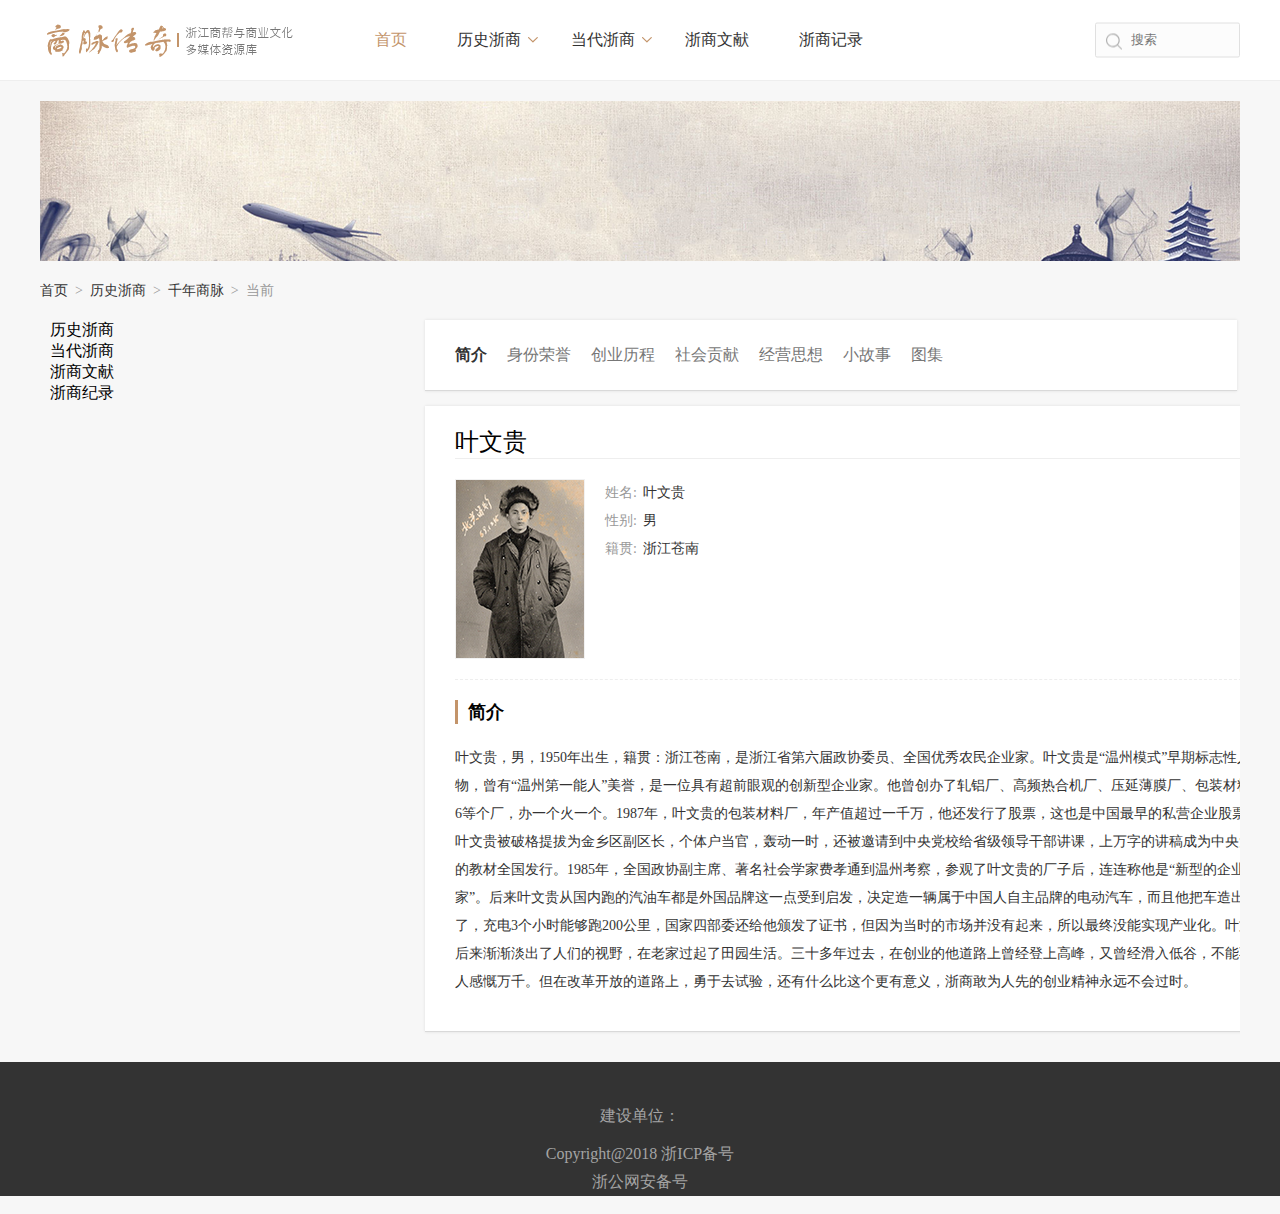
<file: content_book.html>
<!DOCTYPE html>
<html>
    <head>
		<meta http-equiv="Content-Type" content="text/html; charset=UTF-8">
		<meta charset="utf-8">
        <title>信息列表</title>
        <link rel="stylesheet" type="text/css" href="style/pagination.css" media="screen">
		<link href="style/index.css" type="text/css" rel="stylesheet">
		<link href="style/common.css" type="text/css" rel="stylesheet">
        <link href="style/footer.css" type="text/css" rel="stylesheet">
        <link href="style/listpage.css" type="text/css" rel="stylesheet">
        <link href="style/ContentPage.css" type="text/css" rel="stylesheet">
        <link href="http://www.jq22.com/jquery/bootstrap-3.3.4.css" rel="stylesheet">
        <script src="js/jquery-3.2.1.min.js"></script>
        <script src="js/jquery-1.11.3.min.js"></script>
		<script src="js/jssor.slider-27.4.0.min.js"></script>
    </head>
    <body>
            <header class="header">
                    <div class="headerbox">
                        <div class="logo"><img src="imgs/img_logo.png" alt=""></div>
                            <ul class="topnav">
                                    <li><a href="" style="color:#c3946a">首页</a></li>
                                    <li style="background:url(imgs/btn_down.png) no-repeat 96px center"><a href="">历史浙商</a>
                                        <ul class="subnav">
                                                <li><a href="">千年商脉</a></li>
                                                <li><a href="">三大商帮</a></li>
                                                <li><a href="">标杆人物</a></li>
                                            </ul></li>
                                    <li style="background:url(imgs/btn_down.png) no-repeat 96px center"><a href="">当代浙商</a>
                                        <ul class="subnav">
                                                <li><a href="">筚路蓝缕</a></li>
                                                <li><a href="">首创突破</a></li>
                                                <li><a href="">区域分支</a></li>
                                                <li><a href="">逐鹿神州</a></li>
                                                <li><a href="">放舟四海</a></li>
                                                <li><a href="">英雄背影</a></li>
                                                <li><a href="">浙商慈善</a></li>
                                                <li><a href="">群星闪耀</a></li>
                                                <li><a href="">专业市场</a></li>
                                            </ul>
                                    </li>
                                    <li><a href="">浙商文献</a></li>
                                    <li><a href="">浙商记录</a></li>
                                </ul>
                            <div class="back">
                                <form id="search" action="" method="get"><input name="q" size="40" type="text" placeholder="搜索" /></form>
                                </div>
                    </div>	
                </header>
        <!--首图-->
		<section class="linebox1">
            <div class="banner2">
                <img src="imgs/bg.png" alt="banner">
            </div>
            <ul class="breadnav clearfix">
                <li><a href="">首页</a><span>&nbsp > &nbsp</span></li>
                <li><a href="">历史浙商</a><span> &nbsp> &nbsp</span></li>
                <li><a href="">千年商脉</a><span> &nbsp> &nbsp</span></li>
                <li><span>当前</span></li>
            </ul>
        <!--内容-->
    
                 <!--左侧导航-->
                <div class="sidenav">
                         <div id="treeview10" ></div>
                             <script src="http://www.jq22.com/jquery/2.1.1/jquery.min.js"></script>
                             <script src="js/bootstrap-treeview.js"></script>
                             <script src="js/list_content.js"></script>
                    </div>
                <!--右侧内容-->
                <div class="listpage_content_right">
                        <!--右侧导航-->
                        <div class="content_nav clearfix">
                                <ul>
                                    <li><a href="" id="ctnav_current">简介</a></li>
                                    <li><a href="">身份荣誉</a></li>
                                    <li><a href="">创业历程</a></li>
                                    <li><a href="">社会贡献</a></li>
                                    <li><a href="">经营思想</a></li>
                                    <li><a href="">小故事</a></li>
                                    <li><a href="">图集</a></li>
                                </ul>                       
                        </div>
                        <!--右侧列表-->
                        <article class="contentpage_box">
                            <div class="contentpage_title">
                                <p>叶文贵</p>
                            </div>
                            <div class="contentpage_imginfo_box clearfix">
                                <div class="contentpage_imginfo_img">
                                    <img src="imgs/img_man.png" alt="">
                                </div>
                                <div class="contentpage_imginfo_info">
                                        <div><span class="info_name">姓名:</span><span class="info_data">叶文贵</span></div>
                                        <div><span class="info_name">性别:</span><span class="info_data">男</span></div>
                                        <div><span class="info_name">籍贯:</span><span class="info_data">浙江苍南</span></div>
                                </div>
                            </div>
                            <h1>简介</h1>
                            <div class="contentpage_content">
                                <p>叶文贵，男，1950年出生，籍贯：浙江苍南，是浙江省第六届政协委员、全国优秀农民企业家。叶文贵是“温州模式”早期标志性人物，曾有“温州第一能人”美誉，是一位具有超前眼观的创新型企业家。他曾创办了轧铝厂、高频热合机厂、压延薄膜厂、包装材料厂6等个厂，办一个火一个。1987年，叶文贵的包装材料厂，年产值超过一千万，他还发行了股票，这也是中国最早的私营企业股票。叶文贵被破格提拔为金乡区副区长，个体户当官，轰动一时，还被邀请到中央党校给省级领导干部讲课，上万字的讲稿成为中央党校的教材全国发行。1985年，全国政协副主席、著名社会学家费孝通到温州考察，参观了叶文贵的厂子后，连连称他是“新型的企业家”。后来叶文贵从国内跑的汽油车都是外国品牌这一点受到启发，决定造一辆属于中国人自主品牌的电动汽车，而且他把车造出来了，充电3个小时能够跑200公里，国家四部委还给他颁发了证书，但因为当时的市场并没有起来，所以最终没能实现产业化。叶文贵后来渐渐淡出了人们的视野，在老家过起了田园生活。三十多年过去，在创业的他道路上曾经登上高峰，又曾经滑入低谷，不能不使人感慨万千。但在改革开放的道路上，勇于去试验，还有什么比这个更有意义，浙商敢为人先的创业精神永远不会过时。</p>
                            </div>
                        </article>
                        <div class="clr30"></div>
                        </div>
            </section>
        <!--底部信息-->
		<footer class="clearfix">
			<section>
				<p>建设单位： </p>
				<p></p>
					<div class="clr10"></div>
					<p>Copyright@2018 浙ICP备号</p>
					<p>浙公网安备号</p>
			</section>
        </footer>	
    <!--底部信息-->
    </body>
</html>
</file>
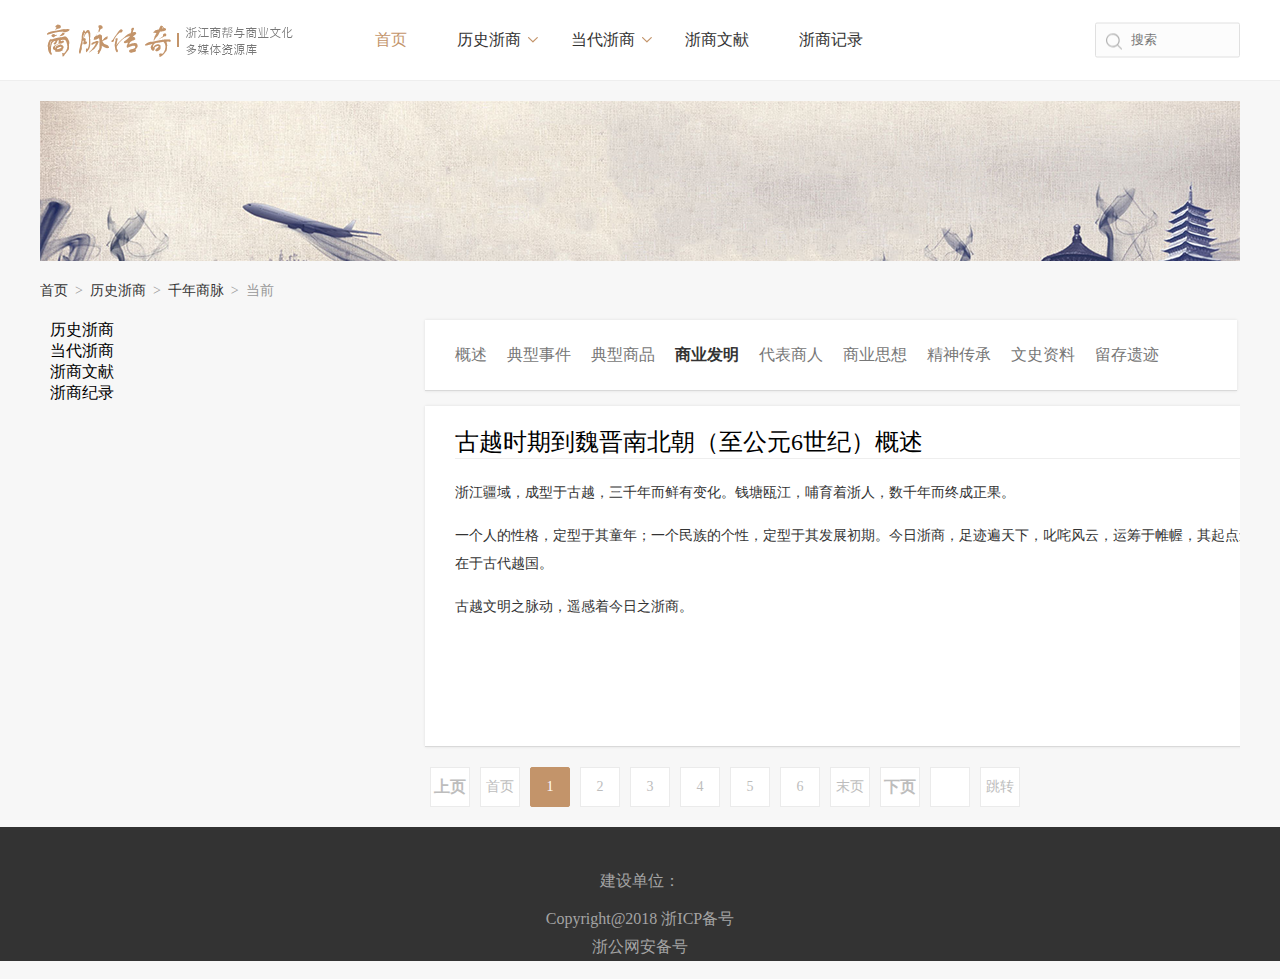
<file: content_imgInfo.html>
<!DOCTYPE html>
<html>
    <head>
		<meta http-equiv="Content-Type" content="text/html; charset=UTF-8">
		<meta charset="utf-8">
        <title>信息列表</title>
        <link rel="stylesheet" type="text/css" href="style/pagination.css" media="screen">
		<link href="style/index.css" type="text/css" rel="stylesheet">
		<link href="style/common.css" type="text/css" rel="stylesheet">
        <link href="style/footer.css" type="text/css" rel="stylesheet">
        <link href="style/listpage.css" type="text/css" rel="stylesheet">
        <link href="style/ContentPage.css" type="text/css" rel="stylesheet">
        <link href="http://www.jq22.com/jquery/bootstrap-3.3.4.css" rel="stylesheet">
        <script src="js/jquery-3.2.1.min.js"></script>
        <script src="js/jquery-1.11.3.min.js"></script>
		<script src="js/jssor.slider-27.4.0.min.js"></script>
    </head>
    <body>
            <header class="header">
                    <div class="headerbox">
                        <div class="logo"><img src="imgs/img_logo.png" alt=""></div>
                            <ul class="topnav">
                                    <li><a href="" style="color:#c3946a">首页</a></li>
                                    <li style="background:url(imgs/btn_down.png) no-repeat 96px center"><a href="">历史浙商</a>
                                        <ul class="subnav">
                                                <li><a href="">千年商脉</a></li>
                                                <li><a href="">三大商帮</a></li>
                                                <li><a href="">标杆人物</a></li>
                                            </ul></li>
                                    <li style="background:url(imgs/btn_down.png) no-repeat 96px center"><a href="">当代浙商</a>
                                        <ul class="subnav">
                                                <li><a href="">筚路蓝缕</a></li>
                                                <li><a href="">首创突破</a></li>
                                                <li><a href="">区域分支</a></li>
                                                <li><a href="">逐鹿神州</a></li>
                                                <li><a href="">放舟四海</a></li>
                                                <li><a href="">英雄背影</a></li>
                                                <li><a href="">浙商慈善</a></li>
                                                <li><a href="">群星闪耀</a></li>
                                                <li><a href="">专业市场</a></li>
                                            </ul>
                                    </li>
                                    <li><a href="">浙商文献</a></li>
                                    <li><a href="">浙商记录</a></li>
                                </ul>
                            <div class="back">
                                <form id="search" action="" method="get"><input name="q" size="40" type="text" placeholder="搜索" /></form>
                                </div>
                    </div>	
                </header>
        <!--首图-->
		<section class="linebox1">
            <div class="banner2">
                <img src="imgs/bg.png" alt="banner">
            </div>
            <ul class="breadnav clearfix">
                <li><a href="">首页</a><span>&nbsp > &nbsp</span></li>
                <li><a href="">历史浙商</a><span> &nbsp> &nbsp</span></li>
                <li><a href="">千年商脉</a><span> &nbsp> &nbsp</span></li>
                <li><span>当前</span></li>
            </ul>
        <!--内容-->
    
                 <!--左侧导航-->
                <div class="sidenav">
                         <div id="treeview10" ></div>
                             <script src="http://www.jq22.com/jquery/2.1.1/jquery.min.js"></script>
                             <script src="js/bootstrap-treeview.js"></script>
                             <script src="js/list_content.js"></script>
                    </div>
                <!--右侧内容-->
                <div class="listpage_content_right">
                        <!--右侧导航-->
                        <div class="content_nav clearfix">
                                <ul>
                                    <li><a href="">概述</a></li>
                                    <li><a href="">典型事件</a></li>
                                    <li><a href="">典型商品</a></li>
                                    <li><a href="" id="ctnav_current">商业发明</a></li>
                                    <li><a href="">代表商人</a></li>
                                    <li><a href="">商业思想</a></li>
                                    <li><a href="">精神传承</a></li>
                                    <li><a href="">文史资料</a></li>
                                    <li><a href="">留存遗迹</a></li>
                                </ul>                       
                        </div>
                        <!--右侧列表-->
                        <article class="contentpage_box">
                            <div class="contentpage_title">
                                <p>古越时期到魏晋南北朝（至公元6世纪）概述</p>
                            </div>
                            <div class="contentpage_content">
                                <p>浙江疆域，成型于古越，三千年而鲜有变化。钱塘瓯江，哺育着浙人，数千年而终成正果。</p>
                                <p>一个人的性格，定型于其童年；一个民族的个性，定型于其发展初期。今日浙商，足迹遍天下，叱咤风云，运筹于帷幄，其起点还当在于古代越国。</p>
                                <p>古越文明之脉动，遥感着今日之浙商。</p>
                            </div>
                        </article>
                        <!--分页导航-->
                        <div class="pagenav clearfix">
                                <div class="m-style M-box3"></div>
                                <script src="js/jquery.pagination.js"></script>
                                <script>
                                   $(function () {
                                                    $('.M-box').pagination({
                                                        callback: function (api) {
                                                            $('.now').text(api.getCurrent());
                                                        }
                                                    }, function (api) {
                                                        $('.now').text(api.getCurrent());
                                                    });
                                                    $('.M-box3').pagination({
                                                        pageCount: 50,
                                                        jump: true,
                                                        coping: true,
                                                        homePage: ' 首页 ',
                                                        endPage: ' 末页 ',
                                                        prevContent: ' 上页 ',
                                                        nextContent: ' 下页 ',
                                                        mode: 'fixed',
                                                        count:5,
                                                        callback: function (api) {
                                                            console.log(api.getCurrent())
                                                        }
                                                    });
                                                });
                                </script>
                            </div>
                        </div>
            </section>
        <!--底部信息-->
		<footer class="clearfix">
			<section>
				<p>建设单位： </p>
				<p></p>
					<div class="clr10"></div>
					<p>Copyright@2018 浙ICP备号</p>
					<p>浙公网安备号</p>
			</section>
        </footer>	
    <!--底部信息-->
    </body>
</html>
</file>
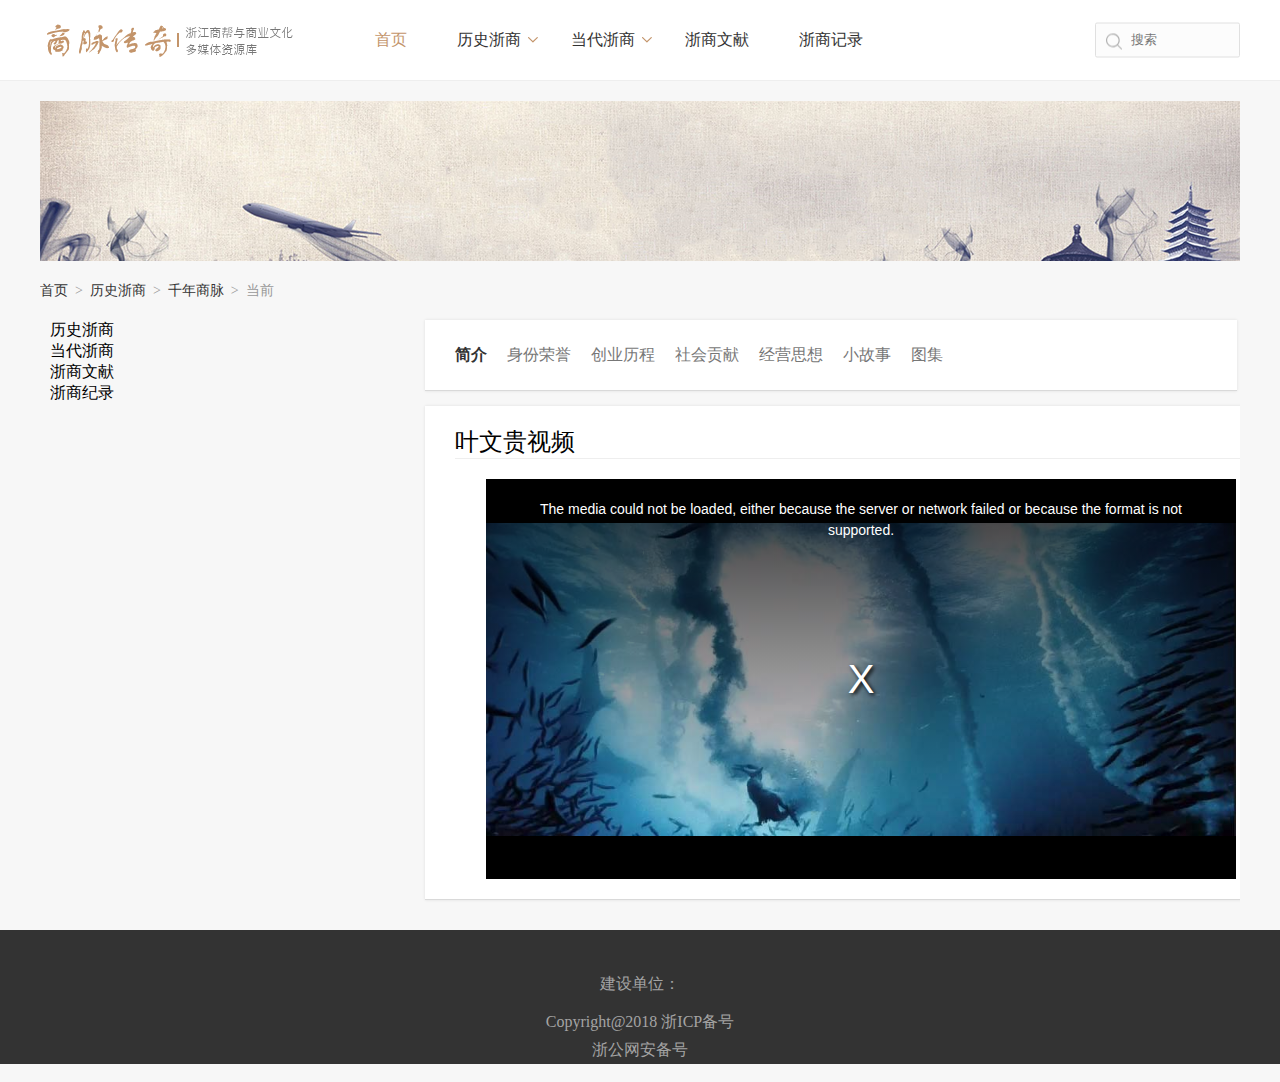
<file: content_vedio.html>
<!DOCTYPE html>
<html>
    <head>
		<meta http-equiv="Content-Type" content="text/html; charset=UTF-8">
		<meta charset="utf-8">
        <title>信息列表</title>
        <link rel="stylesheet" type="text/css" href="style/pagination.css" media="screen">
		<link href="style/index.css" type="text/css" rel="stylesheet">
		<link href="style/common.css" type="text/css" rel="stylesheet">
        <link href="style/footer.css" type="text/css" rel="stylesheet">
        <link href="style/listpage.css" type="text/css" rel="stylesheet">
        <link href="style/video-js.min.css" rel="stylesheet">
        <link href="style/ContentPage.css" type="text/css" rel="stylesheet">
        <link href="http://www.jq22.com/jquery/bootstrap-3.3.4.css" rel="stylesheet">
        <script src="js/jquery-3.2.1.min.js"></script>
        <script src="js/jquery-1.11.3.min.js"></script>
		<script src="js/jssor.slider-27.4.0.min.js"></script>
    </head>
    <body>
            <header class="header">
                    <div class="headerbox">
                        <div class="logo"><img src="imgs/img_logo.png" alt=""></div>
                            <ul class="topnav">
                                    <li><a href="" style="color:#c3946a">首页</a></li>
                                    <li style="background:url(imgs/btn_down.png) no-repeat 96px center"><a href="">历史浙商</a>
                                        <ul class="subnav">
                                                <li><a href="">千年商脉</a></li>
                                                <li><a href="">三大商帮</a></li>
                                                <li><a href="">标杆人物</a></li>
                                            </ul></li>
                                    <li style="background:url(imgs/btn_down.png) no-repeat 96px center"><a href="">当代浙商</a>
                                        <ul class="subnav">
                                                <li><a href="">筚路蓝缕</a></li>
                                                <li><a href="">首创突破</a></li>
                                                <li><a href="">区域分支</a></li>
                                                <li><a href="">逐鹿神州</a></li>
                                                <li><a href="">放舟四海</a></li>
                                                <li><a href="">英雄背影</a></li>
                                                <li><a href="">浙商慈善</a></li>
                                                <li><a href="">群星闪耀</a></li>
                                                <li><a href="">专业市场</a></li>
                                            </ul>
                                    </li>
                                    <li><a href="">浙商文献</a></li>
                                    <li><a href="">浙商记录</a></li>
                                </ul>
                            <div class="back">
                                <form id="search" action="" method="get"><input name="q" size="40" type="text" placeholder="搜索" /></form>
                                </div>
                    </div>	
                </header>
        <!--首图-->
		<section class="linebox1">
            <div class="banner2">
                <img src="imgs/bg.png" alt="banner">
            </div>
            <ul class="breadnav clearfix">
                <li><a href="">首页</a><span>&nbsp > &nbsp</span></li>
                <li><a href="">历史浙商</a><span> &nbsp> &nbsp</span></li>
                <li><a href="">千年商脉</a><span> &nbsp> &nbsp</span></li>
                <li><span>当前</span></li>
            </ul>
        <!--内容-->
    
                 <!--左侧导航-->
                <div class="sidenav">
                         <div id="treeview10" ></div>
                             <script src="http://www.jq22.com/jquery/2.1.1/jquery.min.js"></script>
                             <script src="js/bootstrap-treeview.js"></script>
                             <script src="js/list_content.js"></script>
                    </div>
                <!--右侧内容-->
                <div class="listpage_content_right">
                        <!--右侧导航-->
                        <div class="content_nav clearfix">
                                <ul>
                                    <li><a href="" id="ctnav_current">简介</a></li>
                                    <li><a href="">身份荣誉</a></li>
                                    <li><a href="">创业历程</a></li>
                                    <li><a href="">社会贡献</a></li>
                                    <li><a href="">经营思想</a></li>
                                    <li><a href="">小故事</a></li>
                                    <li><a href="">图集</a></li>
                                </ul>                       
                        </div>
                        <!--右侧列表-->
                        <article class="contentpage_box">
                            <div class="contentpage_title">
                                <p>叶文贵视频</p>
                            </div>
                            <div class="video_box">
                                    <video id="my-video" class="video-js vjs-big-play-centered" controls preload="auto" width="750" height="400"
                                        poster="imgs/m.jpg" data-setup="{}">
                                      <source src="http://vjs.zencdn.net/v/oceans.mp4" type="video/mp4">
                                      <source src="http://vjs.zencdn.net/v/oceans.webm" type="video/webm">
                                      <source src="http://vjs.zencdn.net/v/oceans.ogv" type="video/ogg">
                                      <p class="vjs-no-js"> To view this video please enable JavaScript, and consider upgrading to a web browser that <a href="http://videojs.com/html5-video-support/" target="_blank">supports HTML5 video</a> </p>
                                    </video>
                                    <script src="js/video.min.js"></script> 
                                    <script src="http://vjs.zencdn.net/5.19/lang/zh-CN.js"></script>
                                    <script type="text/javascript">
                                          var myPlayer = videojs('my-video');
                                          videojs("my-video").ready(function(){
                                              var myPlayer = this;
                                              myPlayer.play();
                                          });
                                            
                                      </script> 
                        </article>
                        <div class="clr30"></div>
                        </div>
            </section>
        <!--底部信息-->
		<footer class="clearfix">
			<section>
				<p>建设单位： </p>
				<p></p>
					<div class="clr10"></div>
					<p>Copyright@2018 浙ICP备号</p>
					<p>浙公网安备号</p>
			</section>
        </footer>	
    <!--底部信息-->
    </body>
</html>
</file>
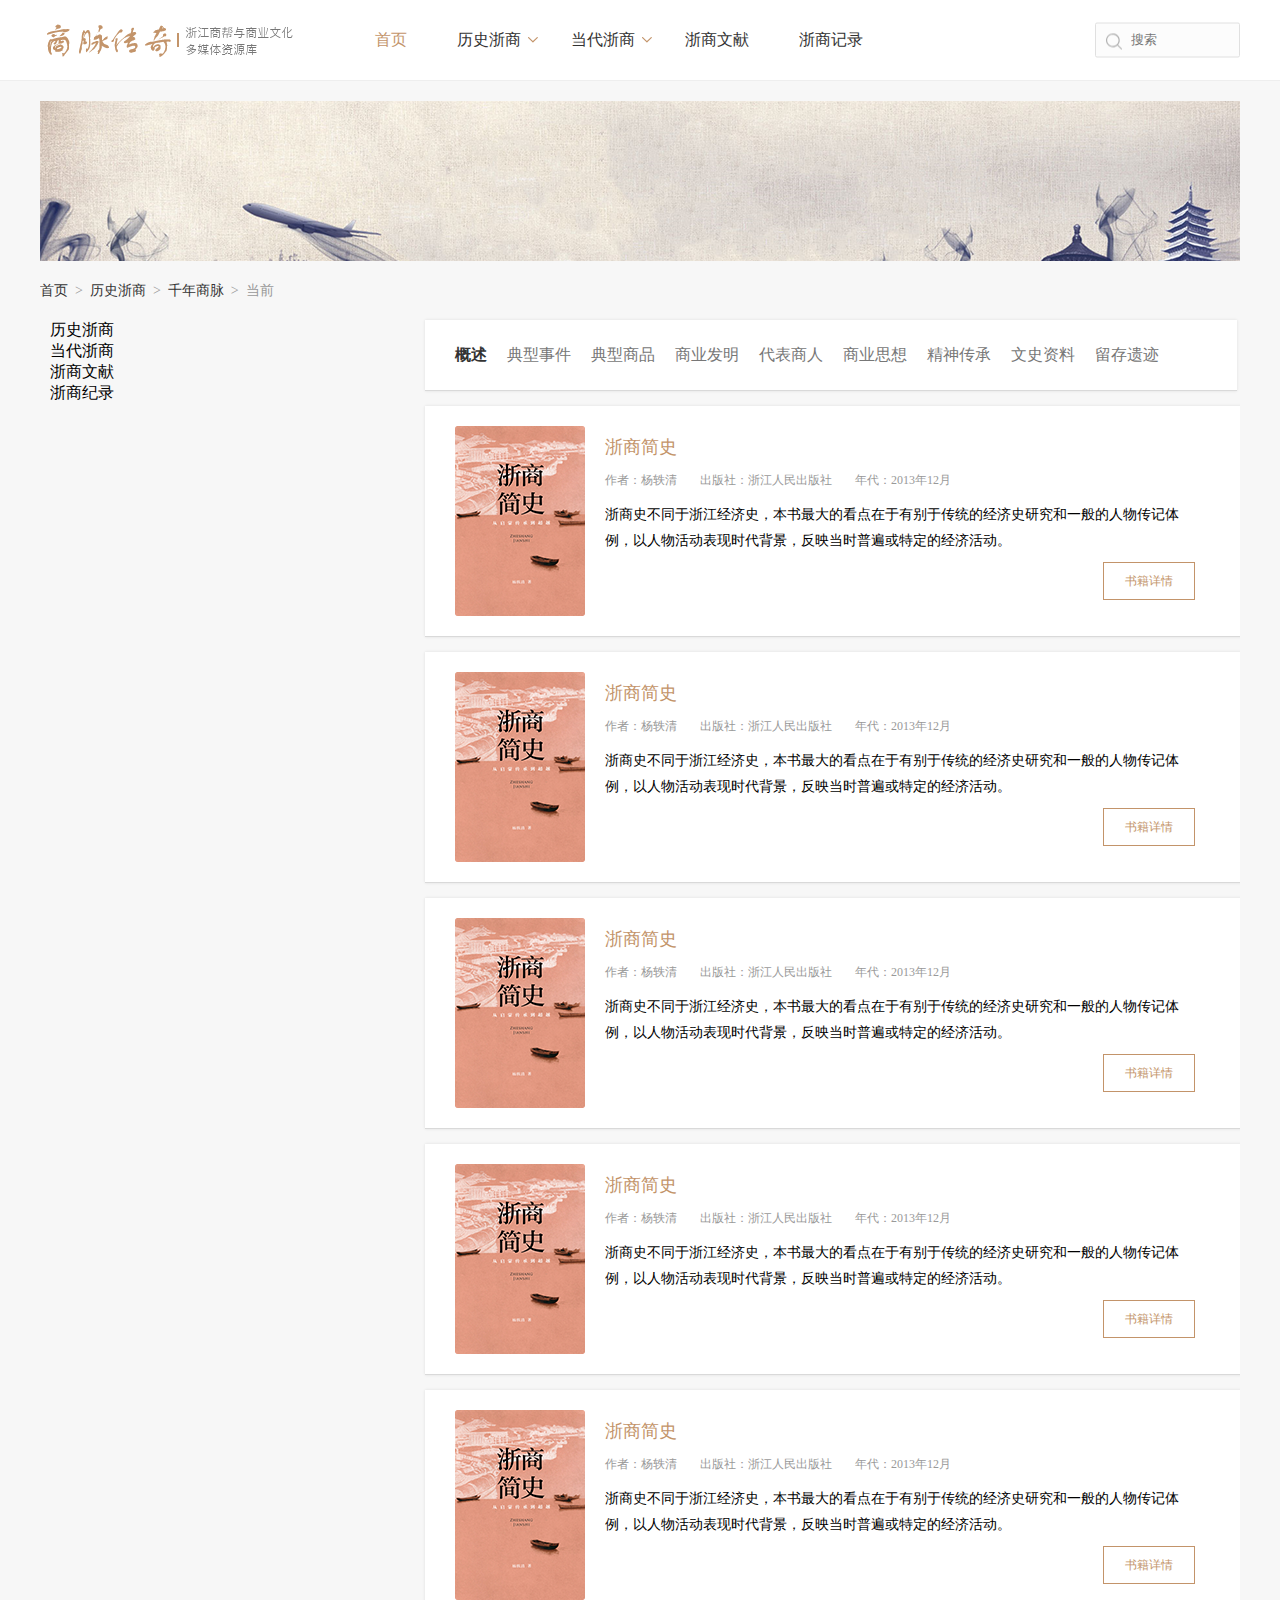
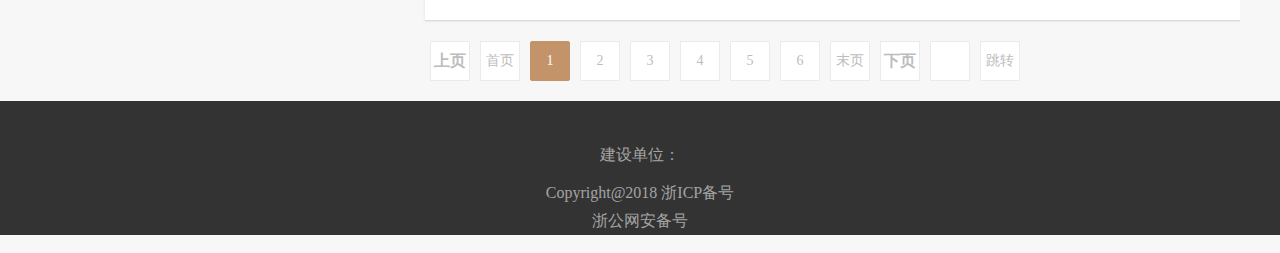
<file: list_book.html>
<!DOCTYPE html>
<html>
    <head>
		<meta http-equiv="Content-Type" content="text/html; charset=UTF-8">
		<meta charset="utf-8">
        <title>书籍/人物列表</title>
        <link rel="stylesheet" type="text/css" href="style/pagination.css" media="screen">
		<link href="style/index.css" type="text/css" rel="stylesheet">
		<link href="style/common.css" type="text/css" rel="stylesheet">
        <link href="style/footer.css" type="text/css" rel="stylesheet">
        <link href="style/listpage.css" type="text/css" rel="stylesheet">
        <link href="http://www.jq22.com/jquery/bootstrap-3.3.4.css" rel="stylesheet">
        <script src="js/jquery-3.2.1.min.js"></script>
        <script src="js/jquery-1.11.3.min.js"></script>
		<script src="js/jssor.slider-27.4.0.min.js"></script>
    </head>
    <body>
            <header class="header">
                    <div class="headerbox">
                        <div class="logo"><img src="imgs/img_logo.png" alt=""></div>
                            <ul class="topnav">
                                    <li><a href="" style="color:#c3946a">首页</a></li>
                                    <li style="background:url(imgs/btn_down.png) no-repeat 96px center"><a href="">历史浙商</a>
                                        <ul class="subnav">
                                                <li><a href="">千年商脉</a></li>
                                                <li><a href="">三大商帮</a></li>
                                                <li><a href="">标杆人物</a></li>
                                            </ul></li>
                                    <li style="background:url(imgs/btn_down.png) no-repeat 96px center"><a href="">当代浙商</a>
                                        <ul class="subnav">
                                                <li><a href="">筚路蓝缕</a></li>
                                                <li><a href="">首创突破</a></li>
                                                <li><a href="">区域分支</a></li>
                                                <li><a href="">逐鹿神州</a></li>
                                                <li><a href="">放舟四海</a></li>
                                                <li><a href="">英雄背影</a></li>
                                                <li><a href="">浙商慈善</a></li>
                                                <li><a href="">群星闪耀</a></li>
                                                <li><a href="">专业市场</a></li>
                                            </ul>
                                    </li>
                                    <li><a href="">浙商文献</a></li>
                                    <li><a href="">浙商记录</a></li>
                                </ul>
                            <div class="back">
                                <form id="search" action="" method="get"><input name="q" size="40" type="text" placeholder="搜索" /></form>
                                </div>
                    </div>	
                </header>
        <!--首图-->
		<section class="linebox1">
            <div class="banner2">
                <img src="imgs/bg.png" alt="banner">
            </div>
            <ul class="breadnav clearfix">
                <li><a href="">首页</a><span>&nbsp > &nbsp</span></li>
                <li><a href="">历史浙商</a><span> &nbsp> &nbsp</span></li>
                <li><a href="">千年商脉</a><span> &nbsp> &nbsp</span></li>
                <li><span>当前</span></li>
            </ul>
        <!--内容-->
    
                 <!--左侧导航-->
                <div class="sidenav">
                         <div id="treeview10" ></div>
                             <script src="http://www.jq22.com/jquery/2.1.1/jquery.min.js"></script>
                             <script src="js/bootstrap-treeview.js"></script>
                             <script src="js/list_content.js"></script>
                    </div>
                <!--右侧内容-->
                <div class="listpage_content_right">
                        <!--右侧导航-->
                        <div class="content_nav clearfix">
                                <ul>
                                    <li><a href="" id="ctnav_current" >概述</a></li>
                                    <li><a href="">典型事件</a></li>
                                    <li><a href="">典型商品</a></li>
                                    <li><a href="">商业发明</a></li>
                                    <li><a href="">代表商人</a></li>
                                    <li><a href="">商业思想</a></li>
                                    <li><a href="">精神传承</a></li>
                                    <li><a href="">文史资料</a></li>
                                    <li><a href="">留存遗迹</a></li>
                                </ul>                       
                        </div>
                        <!--右侧列表-->
                        <div class="bklist clearfix">
                            <div class="bklist_pic">
                                 <img src="imgs/booklist_cover.png" alt="">
                            </div>
                            <div class="bklist_content">
                                    <div class="bklist_title">浙商简史</div>
                                    <div class="bklist_info">
                                        <span>作者：杨轶清 </span>
                                        <span>出版社：浙江人民出版社 </span>
                                        <span>年代：2013年12月 </span>
                                    </div>
                                    <div class="bklist_descri">
                                        <p>浙商史不同于浙江经济史，本书最大的看点在于有别于传统的经济史研究和一般的人物传记体例，以人物活动表现时代背景，反映当时普遍或特定的经济活动。</p>
                                    </div>
                                    <div class="btn_bk_more">
                                        <a href=""><span>书籍详情</span></a>
                                    </div>
                            </div>

                        </div>
                        <div class="bklist clearfix">
                                <div class="bklist_pic">
                                     <img src="imgs/booklist_cover.png" alt="">
                                </div>
                                <div class="bklist_content">
                                        <div class="bklist_title">浙商简史</div>
                                        <div class="bklist_info">
                                            <span>作者：杨轶清 </span>
                                            <span>出版社：浙江人民出版社 </span>
                                            <span>年代：2013年12月 </span>
                                        </div>
                                        <div class="bklist_descri">
                                            <p>浙商史不同于浙江经济史，本书最大的看点在于有别于传统的经济史研究和一般的人物传记体例，以人物活动表现时代背景，反映当时普遍或特定的经济活动。</p>
                                        </div>
                                        <div class="btn_bk_more">
                                            <a href=""><span>书籍详情</span></a>
                                        </div>
                                </div>
    
                            </div>
                        <div class="bklist clearfix">
                                    <div class="bklist_pic">
                                         <img src="imgs/booklist_cover.png" alt="">
                                    </div>
                                    <div class="bklist_content">
                                            <div class="bklist_title">浙商简史</div>
                                            <div class="bklist_info">
                                                <span>作者：杨轶清 </span>
                                                <span>出版社：浙江人民出版社 </span>
                                                <span>年代：2013年12月 </span>
                                            </div>
                                            <div class="bklist_descri">
                                                <p>浙商史不同于浙江经济史，本书最大的看点在于有别于传统的经济史研究和一般的人物传记体例，以人物活动表现时代背景，反映当时普遍或特定的经济活动。</p>
                                            </div>
                                            <div class="btn_bk_more">
                                                <a href=""><span>书籍详情</span></a>
                                            </div>
                                    </div>
        
                                </div>
                        <div class="bklist clearfix">
                                        <div class="bklist_pic">
                                             <img src="imgs/booklist_cover.png" alt="">
                                        </div>
                                        <div class="bklist_content">
                                                <div class="bklist_title">浙商简史</div>
                                                <div class="bklist_info">
                                                    <span>作者：杨轶清 </span>
                                                    <span>出版社：浙江人民出版社 </span>
                                                    <span>年代：2013年12月 </span>
                                                </div>
                                                <div class="bklist_descri">
                                                    <p>浙商史不同于浙江经济史，本书最大的看点在于有别于传统的经济史研究和一般的人物传记体例，以人物活动表现时代背景，反映当时普遍或特定的经济活动。</p>
                                                </div>
                                                <div class="btn_bk_more">
                                                    <a href=""><span>书籍详情</span></a>
                                                </div>
                                        </div>
            
                                    </div>
                        <div class="bklist clearfix">
                                            <div class="bklist_pic">
                                                 <img src="imgs/booklist_cover.png" alt="">
                                            </div>
                                            <div class="bklist_content">
                                                    <div class="bklist_title">浙商简史</div>
                                                    <div class="bklist_info">
                                                        <span>作者：杨轶清 </span>
                                                        <span>出版社：浙江人民出版社 </span>
                                                        <span>年代：2013年12月 </span>
                                                    </div>
                                                    <div class="bklist_descri">
                                                        <p>浙商史不同于浙江经济史，本书最大的看点在于有别于传统的经济史研究和一般的人物传记体例，以人物活动表现时代背景，反映当时普遍或特定的经济活动。</p>
                                                    </div>
                                                    <div class="btn_bk_more">
                                                        <a href=""><span>书籍详情</span></a>
                                                    </div>
                                            </div>
                                        </div>
                        <!--分页导航-->
                        <div class="pagenav clearfix">
                                <div class="m-style M-box3"></div>
                                <script src="js/jquery.pagination.js"></script>
                                <script>
                                   $(function () {
                                                    $('.M-box').pagination({
                                                        callback: function (api) {
                                                            $('.now').text(api.getCurrent());
                                                        }
                                                    }, function (api) {
                                                        $('.now').text(api.getCurrent());
                                                    });
                                                    $('.M-box3').pagination({
                                                        pageCount: 50,
                                                        jump: true,
                                                        coping: true,
                                                        homePage: '首页',
                                                        endPage: '末页',
                                                        prevContent: '上页',
                                                        nextContent: '下页',
                                                        mode: 'fixed',
                                                        count:5,
                                                        callback: function (api) {
                                                            console.log(api.getCurrent())
                                                        }
                                                    });
                                                });
                                </script>
                            </div>
                        </div>
            </section>
        <!--底部信息-->
		<footer class="clearfix">
			<section>
				<p>建设单位： </p>
				<p></p>
					<div class="clr10"></div>
					<p>Copyright@2018 浙ICP备号</p>
					<p>浙公网安备号</p>
			</section>
        </footer>	
    <!--底部信息-->
    </body>
</html>
</file>
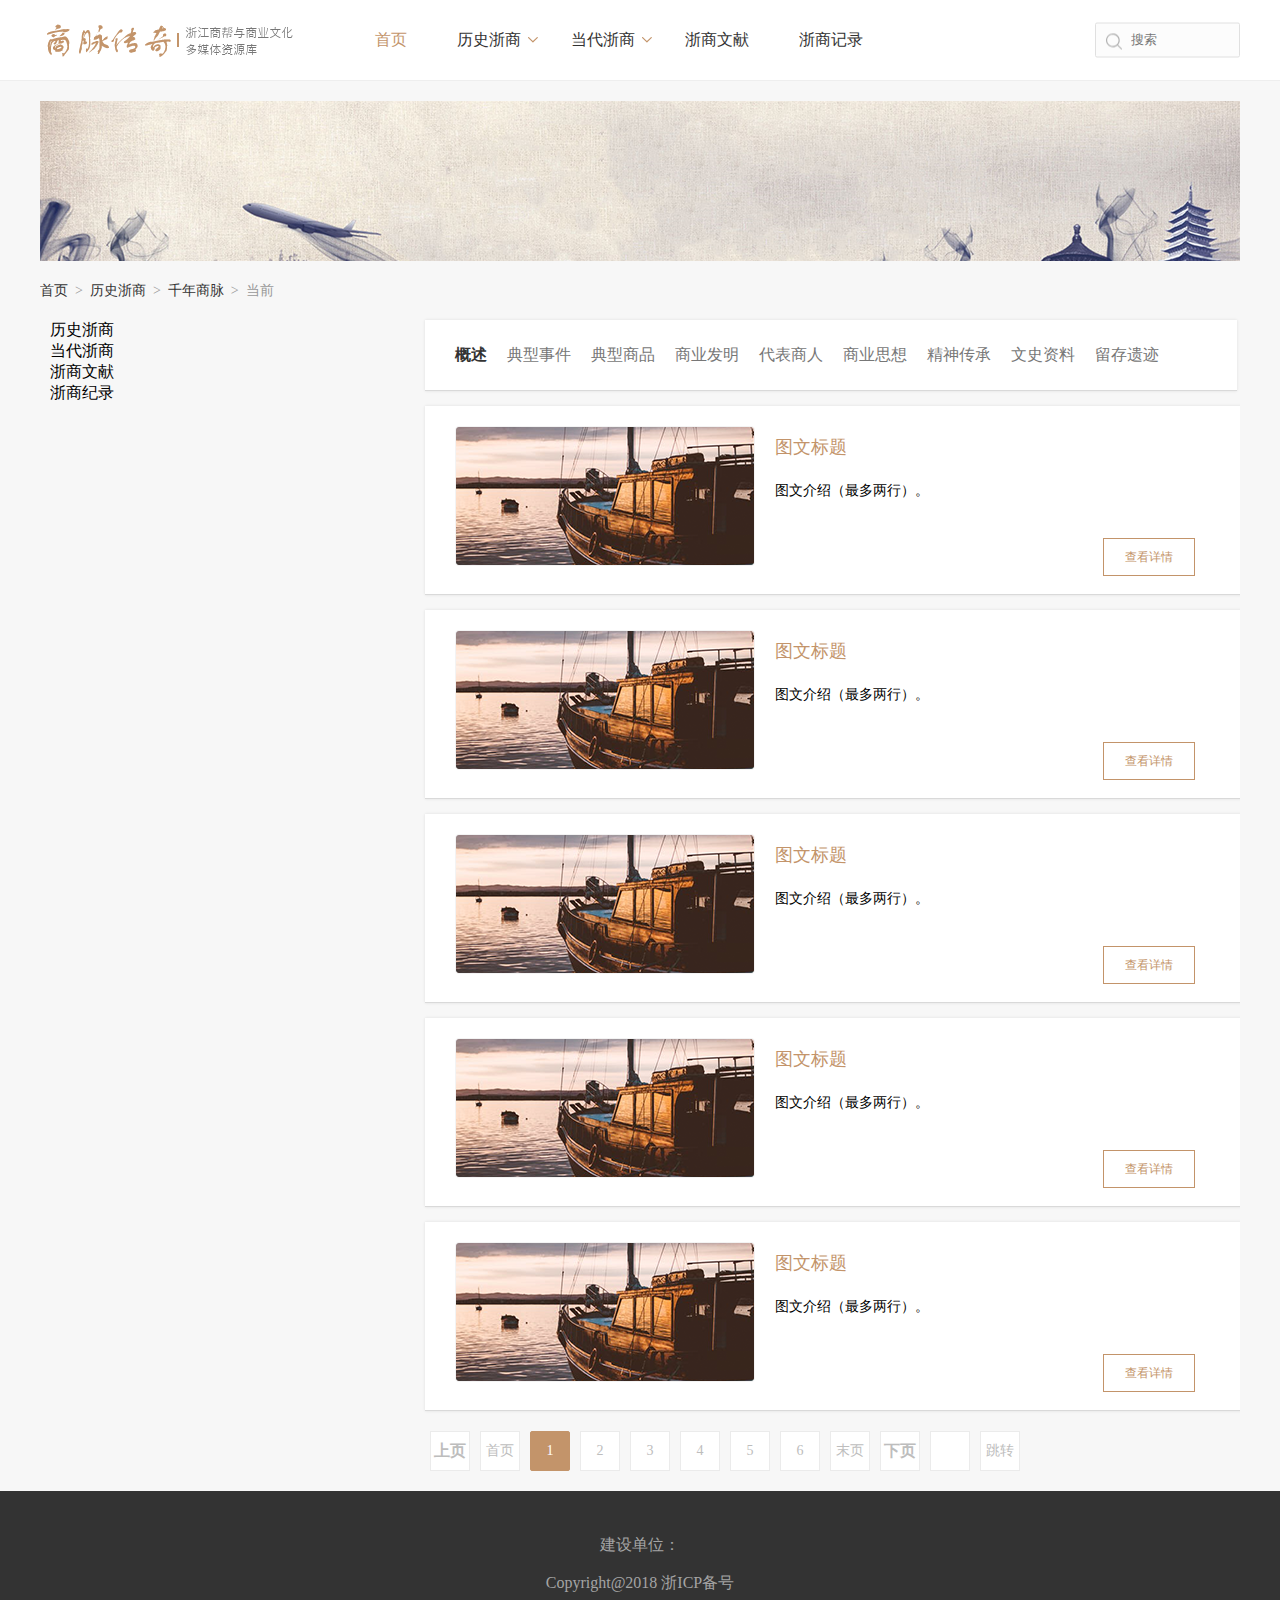
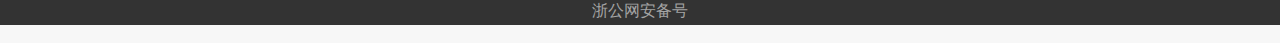
<file: list_img.html>
<!DOCTYPE html>
<html>
    <head>
		<meta http-equiv="Content-Type" content="text/html; charset=UTF-8">
		<meta charset="utf-8">
        <title>书籍/人物列表</title>
        <link rel="stylesheet" type="text/css" href="style/pagination.css" media="screen">
		<link href="style/index.css" type="text/css" rel="stylesheet">
		<link href="style/common.css" type="text/css" rel="stylesheet">
        <link href="style/footer.css" type="text/css" rel="stylesheet">
        <link href="style/listpage.css" type="text/css" rel="stylesheet">
        <link href="http://www.jq22.com/jquery/bootstrap-3.3.4.css" rel="stylesheet">
        <script src="js/jquery-3.2.1.min.js"></script>
        <script src="js/jquery-1.11.3.min.js"></script>
		<script src="js/jssor.slider-27.4.0.min.js"></script>
    </head>
    <body>
            <header class="header">
                    <div class="headerbox">
                        <div class="logo"><img src="imgs/img_logo.png" alt=""></div>
                            <ul class="topnav">
                                    <li><a href="" style="color:#c3946a">首页</a></li>
                                    <li style="background:url(imgs/btn_down.png) no-repeat 96px center"><a href="">历史浙商</a>
                                        <ul class="subnav">
                                                <li><a href="">千年商脉</a></li>
                                                <li><a href="">三大商帮</a></li>
                                                <li><a href="">标杆人物</a></li>
                                            </ul></li>
                                    <li style="background:url(imgs/btn_down.png) no-repeat 96px center"><a href="">当代浙商</a>
                                        <ul class="subnav">
                                                <li><a href="">筚路蓝缕</a></li>
                                                <li><a href="">首创突破</a></li>
                                                <li><a href="">区域分支</a></li>
                                                <li><a href="">逐鹿神州</a></li>
                                                <li><a href="">放舟四海</a></li>
                                                <li><a href="">英雄背影</a></li>
                                                <li><a href="">浙商慈善</a></li>
                                                <li><a href="">群星闪耀</a></li>
                                                <li><a href="">专业市场</a></li>
                                            </ul>
                                    </li>
                                    <li><a href="">浙商文献</a></li>
                                    <li><a href="">浙商记录</a></li>
                                </ul>
                            <div class="back">
                                <form id="search" action="" method="get"><input name="q" size="40" type="text" placeholder="搜索" /></form>
                                </div>
                    </div>	
                </header>
        <!--首图-->
		<section class="linebox1">
            <div class="banner2">
                <img src="imgs/bg.png" alt="banner">
            </div>
            <ul class="breadnav clearfix">
                <li><a href="">首页</a><span>&nbsp > &nbsp</span></li>
                <li><a href="">历史浙商</a><span> &nbsp> &nbsp</span></li>
                <li><a href="">千年商脉</a><span> &nbsp> &nbsp</span></li>
                <li><span>当前</span></li>
            </ul>
        <!--内容-->
                 <!--左侧导航-->
                <div class="sidenav">
                         <div id="treeview10" ></div>
                             <script src="http://www.jq22.com/jquery/2.1.1/jquery.min.js"></script>
                             <script src="js/bootstrap-treeview.js"></script>
                             <script src="js/list_content.js"></script>
                    </div>
                <!--右侧内容-->
                <div class="listpage_content_right">
                        <!--右侧导航-->
                        <div class="content_nav clearfix">
                                <ul>
                                    <li><a href="" id="ctnav_current" >概述</a></li>
                                    <li><a href="">典型事件</a></li>
                                    <li><a href="">典型商品</a></li>
                                    <li><a href="">商业发明</a></li>
                                    <li><a href="">代表商人</a></li>
                                    <li><a href="">商业思想</a></li>
                                    <li><a href="">精神传承</a></li>
                                    <li><a href="">文史资料</a></li>
                                    <li><a href="">留存遗迹</a></li>
                                </ul>                       
                        </div>
                        <!--右侧列表-->
                        <div class="imginfolist clearfix">
                            <div class="imginfolist_pic">
                                 <img src="imgs/img_imginfolist.png" alt="">
                            </div>
                            <div class="imginfolist_content">
                                    <div class="imginfolist_title">图文标题</div>
                                    <div class="imginfolist_descri">
                                        <p>图文介绍（最多两行）。</p>
                                    </div>
                                    <div class="btn_bk_more">
                                        <a href=""><span>查看详情</span></a>
                                    </div>
                            </div>
                            </div>
                        <div class="imginfolist clearfix">
                                <div class="imginfolist_pic">
                                     <img src="imgs/img_imginfolist.png" alt="">
                                </div>
                                <div class="imginfolist_content">
                                        <div class="imginfolist_title">图文标题</div>
                                        <div class="imginfolist_descri">
                                            <p>图文介绍（最多两行）。</p>
                                        </div>
                                        <div class="btn_bk_more">
                                            <a href=""><span>查看详情</span></a>
                                        </div>
                                </div>
                            </div>
                        <div class="imginfolist clearfix">
                                    <div class="imginfolist_pic">
                                         <img src="imgs/img_imginfolist.png" alt="">
                                    </div>
                                    <div class="imginfolist_content">
                                            <div class="imginfolist_title">图文标题</div>
                                            <div class="imginfolist_descri">
                                                <p>图文介绍（最多两行）。</p>
                                            </div>
                                            <div class="btn_bk_more">
                                                <a href=""><span>查看详情</span></a>
                                            </div>
                                    </div>
                            </div>
                        <div class="imginfolist clearfix">
                                        <div class="imginfolist_pic">
                                             <img src="imgs/img_imginfolist.png" alt="">
                                        </div>
                                        <div class="imginfolist_content">
                                                <div class="imginfolist_title">图文标题</div>
                                                <div class="imginfolist_descri">
                                                    <p>图文介绍（最多两行）。</p>
                                                </div>
                                                <div class="btn_bk_more">
                                                    <a href=""><span>查看详情</span></a>
                                                </div>
                                        </div>
                            </div>
                        <div class="imginfolist clearfix">
                                            <div class="imginfolist_pic">
                                                 <img src="imgs/img_imginfolist.png" alt="">
                                            </div>
                                            <div class="imginfolist_content">
                                                    <div class="imginfolist_title">图文标题</div>
                                                    <div class="imginfolist_descri">
                                                        <p>图文介绍（最多两行）。</p>
                                                    </div>
                                                    <div class="btn_bk_more">
                                                        <a href=""><span>查看详情</span></a>
                                                    </div>
                                            </div>
                            </div>
                        <!--分页导航-->
                        <div class="pagenav clearfix">
                                <div class="m-style M-box3"></div>
                                <script src="js/jquery.pagination.js"></script>
                                <script>
                                   $(function () {
                                                    $('.M-box').pagination({
                                                        callback: function (api) {
                                                            $('.now').text(api.getCurrent());
                                                        }
                                                    }, function (api) {
                                                        $('.now').text(api.getCurrent());
                                                    });
                                                    $('.M-box3').pagination({
                                                        pageCount: 50,
                                                        jump: true,
                                                        coping: true,
                                                        homePage: '首页',
                                                        endPage: '末页',
                                                        prevContent: '上页',
                                                        nextContent: '下页',
                                                        mode: 'fixed',
                                                        count:5,
                                                
                                                        callback: function (api) {
                                                            console.log(api.getCurrent())
                                                        }
                                                    });
                                                });
                                </script>
                            </div>
                        </div>
            </section>
        <!--底部信息-->
		<footer class="clearfix">
			<section>
				<p>建设单位： </p>
				<p></p>
					<div class="clr10"></div>
					<p>Copyright@2018 浙ICP备号</p>
					<p>浙公网安备号</p>
			</section>
        </footer>	
    <!--底部信息-->
    </body>
</html>
</file>
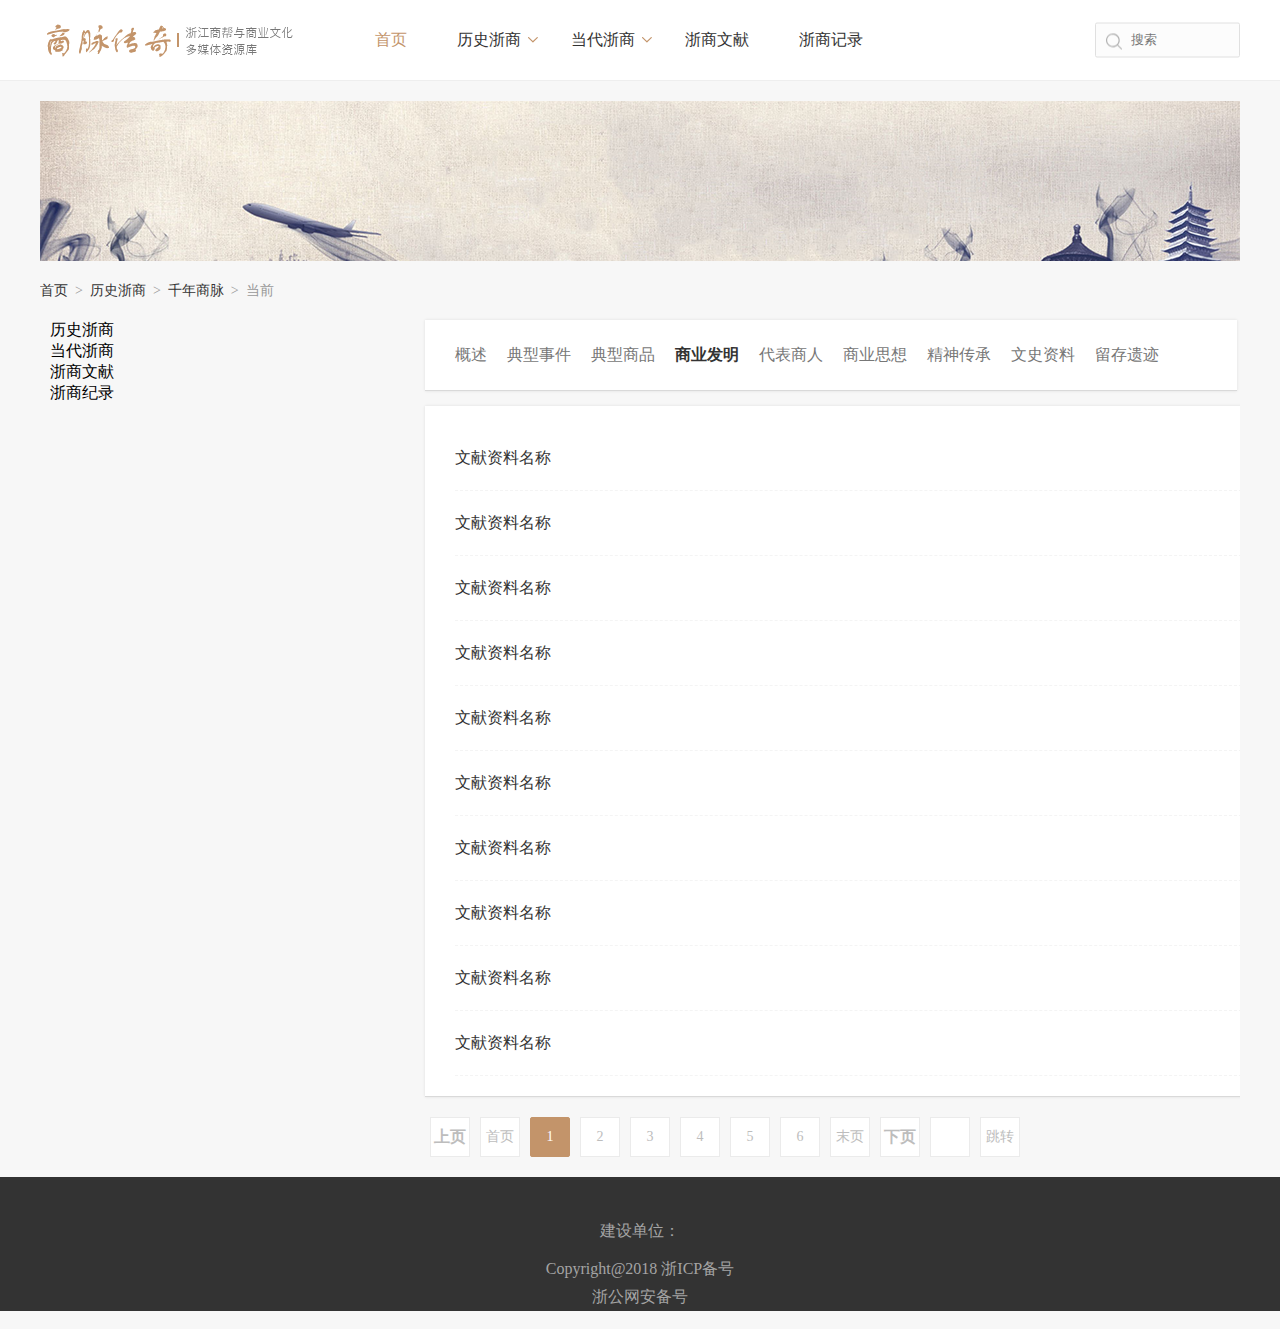
<file: list_info.html>
<!DOCTYPE html>
<html>
    <head>
		<meta http-equiv="Content-Type" content="text/html; charset=UTF-8">
		<meta charset="utf-8">
        <title>信息列表</title>
        <link rel="stylesheet" type="text/css" href="style/pagination.css" media="screen">
		<link href="style/index.css" type="text/css" rel="stylesheet">
		<link href="style/common.css" type="text/css" rel="stylesheet">
        <link href="style/footer.css" type="text/css" rel="stylesheet">
        <link href="style/listpage.css" type="text/css" rel="stylesheet">
        <link href="http://www.jq22.com/jquery/bootstrap-3.3.4.css" rel="stylesheet">
        <script src="js/jquery-3.2.1.min.js"></script>
        <script src="js/jquery-1.11.3.min.js"></script>
		<script src="js/jssor.slider-27.4.0.min.js"></script>
    </head>
    <body>
            <header class="header">
                    <div class="headerbox">
                        <div class="logo"><img src="imgs/img_logo.png" alt=""></div>
                            <ul class="topnav">
                                    <li><a href="" style="color:#c3946a">首页</a></li>
                                    <li style="background:url(imgs/btn_down.png) no-repeat 96px center"><a href="">历史浙商</a>
                                        <ul class="subnav">
                                                <li><a href="">千年商脉</a></li>
                                                <li><a href="">三大商帮</a></li>
                                                <li><a href="">标杆人物</a></li>
                                            </ul></li>
                                    <li style="background:url(imgs/btn_down.png) no-repeat 96px center"><a href="">当代浙商</a>
                                        <ul class="subnav">
                                                <li><a href="">筚路蓝缕</a></li>
                                                <li><a href="">首创突破</a></li>
                                                <li><a href="">区域分支</a></li>
                                                <li><a href="">逐鹿神州</a></li>
                                                <li><a href="">放舟四海</a></li>
                                                <li><a href="">英雄背影</a></li>
                                                <li><a href="">浙商慈善</a></li>
                                                <li><a href="">群星闪耀</a></li>
                                                <li><a href="">专业市场</a></li>
                                            </ul>
                                    </li>
                                    <li><a href="">浙商文献</a></li>
                                    <li><a href="">浙商记录</a></li>
                                </ul>
                            <div class="back">
                                <form id="search" action="" method="get"><input name="q" size="40" type="text" placeholder="搜索" /></form>
                                </div>
                    </div>	
                </header>
        <!--首图-->
		<section class="linebox1">
            <div class="banner2">
                <img src="imgs/bg.png" alt="banner">
            </div>
            <ul class="breadnav clearfix">
                <li><a href="">首页</a><span>&nbsp > &nbsp</span></li>
                <li><a href="">历史浙商</a><span> &nbsp> &nbsp</span></li>
                <li><a href="">千年商脉</a><span> &nbsp> &nbsp</span></li>
                <li><span>当前</span></li>
            </ul>
        <!--内容-->
    
                 <!--左侧导航-->
                <div class="sidenav">
                         <div id="treeview10" ></div>
                             <script src="http://www.jq22.com/jquery/2.1.1/jquery.min.js"></script>
                             <script src="js/bootstrap-treeview.js"></script>
                             <script src="js/list_content.js"></script>
                    </div>
                <!--右侧内容-->
                <div class="listpage_content_right">
                        <!--右侧导航-->
                        <div class="content_nav clearfix">
                                <ul>
                                    <li><a href="">概述</a></li>
                                    <li><a href="">典型事件</a></li>
                                    <li><a href="">典型商品</a></li>
                                    <li><a href="" id="ctnav_current">商业发明</a></li>
                                    <li><a href="">代表商人</a></li>
                                    <li><a href="">商业思想</a></li>
                                    <li><a href="">精神传承</a></li>
                                    <li><a href="">文史资料</a></li>
                                    <li><a href="">留存遗迹</a></li>
                                </ul>                       
                        </div>
                        <!--右侧列表-->
                        <div class="infolist">
                            <ul>
                                <li><a href="">文献资料名称</a></li>
                                <li><a href="">文献资料名称</a></li>
                                <li><a href="">文献资料名称</a></li>
                                <li><a href="">文献资料名称</a></li>
                                <li><a href="">文献资料名称</a></li>
                                <li><a href="">文献资料名称</a></li>
                                <li><a href="">文献资料名称</a></li>
                                <li><a href="">文献资料名称</a></li>
                                <li><a href="">文献资料名称</a></li>
                                <li><a href="">文献资料名称</a></li>
                            </ul>
                        </div>
                        <!--分页导航-->
                        <div class="pagenav clearfix">
                                <div class="m-style M-box3"></div>
                                <script src="js/jquery.pagination.js"></script>
                                <script>
                                   $(function () {
                                                    $('.M-box').pagination({
                                                        callback: function (api) {
                                                            $('.now').text(api.getCurrent());
                                                        }
                                                    }, function (api) {
                                                        $('.now').text(api.getCurrent());
                                                    });
                                                    $('.M-box3').pagination({
                                                        pageCount: 50,
                                                        jump: true,
                                                        coping: true,
                                                        homePage: ' 首页 ',
                                                        endPage: ' 末页 ',
                                                        prevContent: ' 上页 ',
                                                        nextContent: ' 下页 ',
                                                        mode: 'fixed',
                                                        count:5,
                                                        callback: function (api) {
                                                            console.log(api.getCurrent())
                                                        }
                                                    });
                                                });
                                </script>
                            </div>
                        </div>
            </section>
        <!--底部信息-->
		<footer class="clearfix">
			<section>
				<p>建设单位： </p>
				<p></p>
					<div class="clr10"></div>
					<p>Copyright@2018 浙ICP备号</p>
					<p>浙公网安备号</p>
			</section>
        </footer>	
    <!--底部信息-->
    </body>
</html>
</file>
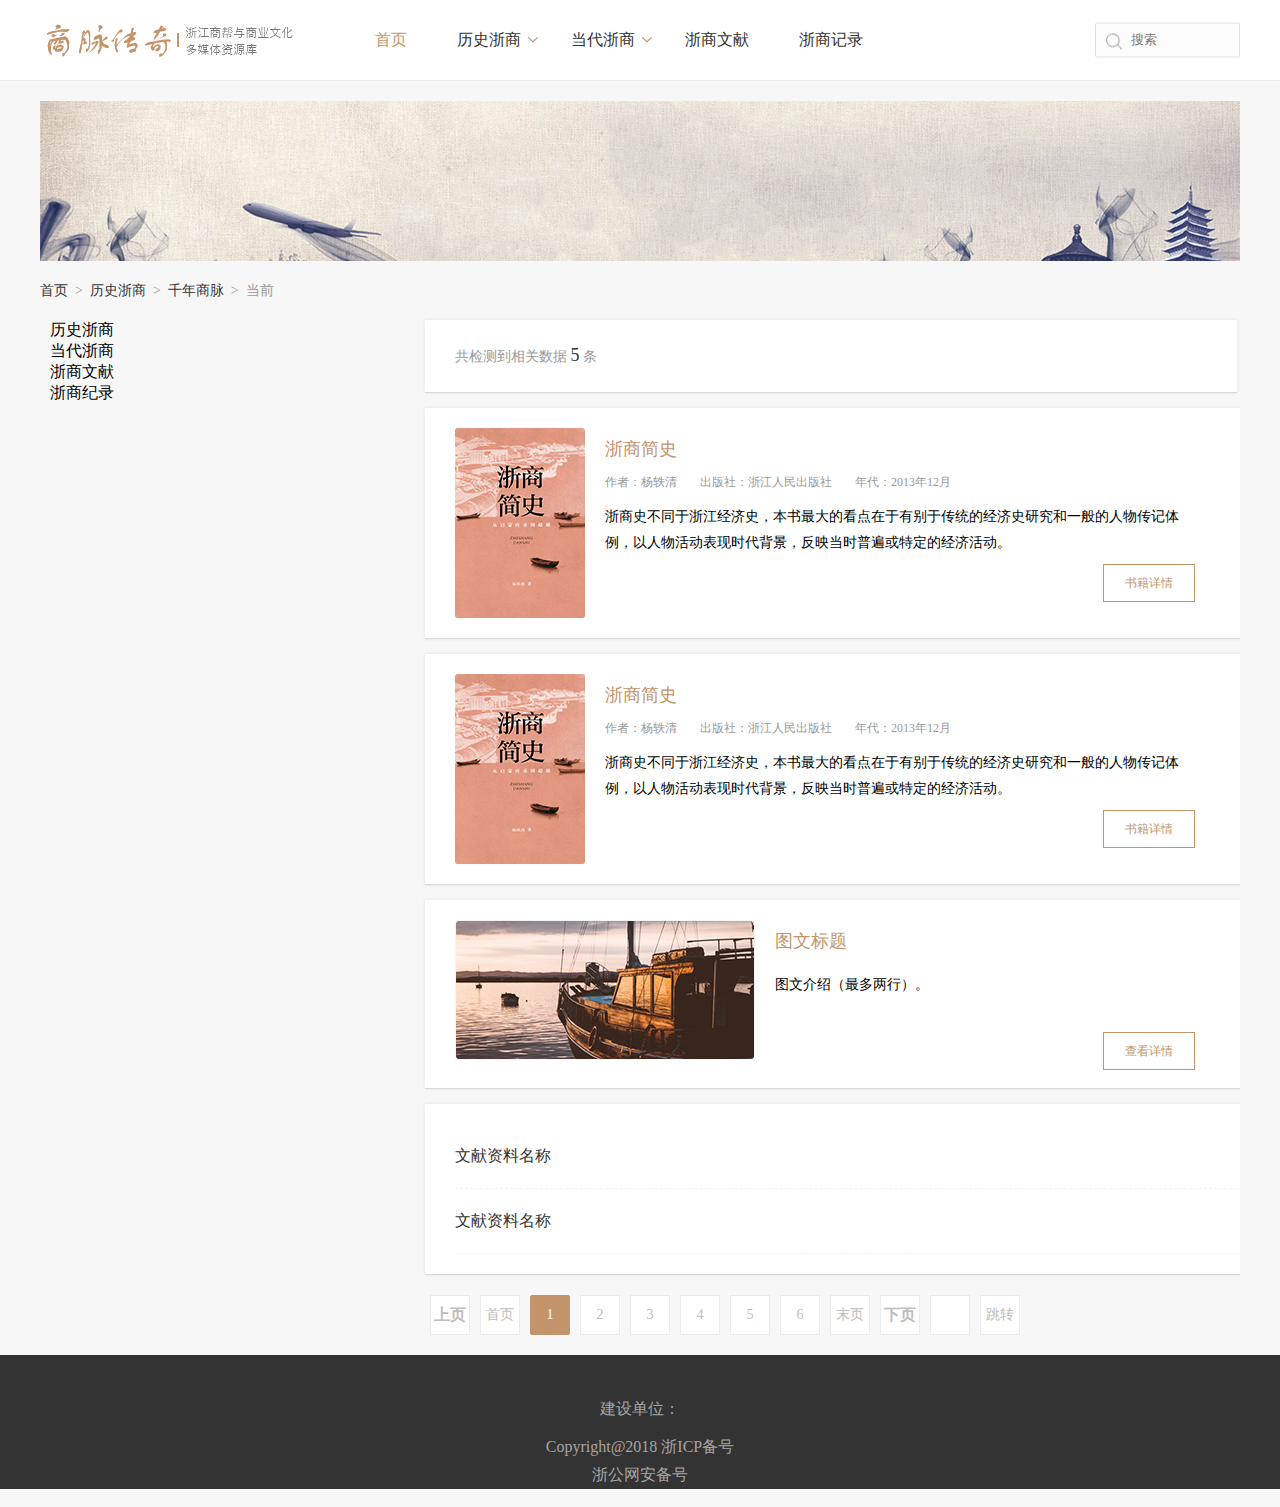
<file: list_search_result.html>
<!DOCTYPE html>
<html>
    <head>
		<meta http-equiv="Content-Type" content="text/html; charset=UTF-8">
		<meta charset="utf-8">
        <title>书籍/人物列表</title>
        <link rel="stylesheet" type="text/css" href="style/pagination.css" media="screen">
		<link href="style/index.css" type="text/css" rel="stylesheet">
		<link href="style/common.css" type="text/css" rel="stylesheet">
        <link href="style/footer.css" type="text/css" rel="stylesheet">
        <link href="style/listpage.css" type="text/css" rel="stylesheet">
        <link href="http://www.jq22.com/jquery/bootstrap-3.3.4.css" rel="stylesheet">
        <script src="js/jquery-3.2.1.min.js"></script>
        <script src="js/jquery-1.11.3.min.js"></script>
		<script src="js/jssor.slider-27.4.0.min.js"></script>
    </head>
    <body>
            <header class="header">
                    <div class="headerbox">
                        <div class="logo"><img src="imgs/img_logo.png" alt=""></div>
                            <ul class="topnav">
                                    <li><a href="" style="color:#c3946a">首页</a></li>
                                    <li style="background:url(imgs/btn_down.png) no-repeat 96px center"><a href="">历史浙商</a>
                                        <ul class="subnav">
                                                <li><a href="">千年商脉</a></li>
                                                <li><a href="">三大商帮</a></li>
                                                <li><a href="">标杆人物</a></li>
                                            </ul></li>
                                    <li style="background:url(imgs/btn_down.png) no-repeat 96px center"><a href="">当代浙商</a>
                                        <ul class="subnav">
                                                <li><a href="">筚路蓝缕</a></li>
                                                <li><a href="">首创突破</a></li>
                                                <li><a href="">区域分支</a></li>
                                                <li><a href="">逐鹿神州</a></li>
                                                <li><a href="">放舟四海</a></li>
                                                <li><a href="">英雄背影</a></li>
                                                <li><a href="">浙商慈善</a></li>
                                                <li><a href="">群星闪耀</a></li>
                                                <li><a href="">专业市场</a></li>
                                            </ul>
                                    </li>
                                    <li><a href="">浙商文献</a></li>
                                    <li><a href="">浙商记录</a></li>
                                </ul>
                            <div class="back">
                                <form id="search" action="" method="get"><input name="q" size="40" type="text" placeholder="搜索" /></form>
                                </div>
                    </div>	
                </header>
        <!--首图-->
		<section class="linebox1">
            <div class="banner2">
                <img src="imgs/bg.png" alt="banner">
            </div>
            <ul class="breadnav clearfix">
                <li><a href="">首页</a><span>&nbsp > &nbsp</span></li>
                <li><a href="">历史浙商</a><span> &nbsp> &nbsp</span></li>
                <li><a href="">千年商脉</a><span> &nbsp> &nbsp</span></li>
                <li><span>当前</span></li>
            </ul>
        <!--内容-->
    
                 <!--左侧导航-->
                <div class="sidenav">
                         <div id="treeview10" ></div>
                             <script src="http://www.jq22.com/jquery/2.1.1/jquery.min.js"></script>
                             <script src="js/bootstrap-treeview.js"></script>
                             <script src="js/list_content.js"></script>
                    </div>
                <!--右侧内容-->
                <div class="listpage_content_right">
                        <!--右侧导航-->
                        <div class="content_nav clearfix">
                                <div class="search_resault">共检测到相关数据 <span>5</span> 条</div>                    
                        </div>
                        <!--右侧列表-->
                        <div class="bklist clearfix">
                            <div class="bklist_pic">
                                 <img src="imgs/booklist_cover.png" alt="">
                            </div>
                            <div class="bklist_content">
                                    <div class="bklist_title">浙商简史</div>
                                    <div class="bklist_info">
                                        <span>作者：杨轶清 </span>
                                        <span>出版社：浙江人民出版社 </span>
                                        <span>年代：2013年12月 </span>
                                    </div>
                                    <div class="bklist_descri">
                                        <p>浙商史不同于浙江经济史，本书最大的看点在于有别于传统的经济史研究和一般的人物传记体例，以人物活动表现时代背景，反映当时普遍或特定的经济活动。</p>
                                    </div>
                                    <div class="btn_bk_more">
                                        <a href=""><span>书籍详情</span></a>
                                    </div>
                            </div>

                        </div>
                        <div class="bklist clearfix">
                                <div class="bklist_pic">
                                     <img src="imgs/booklist_cover.png" alt="">
                                </div>
                                <div class="bklist_content">
                                        <div class="bklist_title">浙商简史</div>
                                        <div class="bklist_info">
                                            <span>作者：杨轶清 </span>
                                            <span>出版社：浙江人民出版社 </span>
                                            <span>年代：2013年12月 </span>
                                        </div>
                                        <div class="bklist_descri">
                                            <p>浙商史不同于浙江经济史，本书最大的看点在于有别于传统的经济史研究和一般的人物传记体例，以人物活动表现时代背景，反映当时普遍或特定的经济活动。</p>
                                        </div>
                                        <div class="btn_bk_more">
                                            <a href=""><span>书籍详情</span></a>
                                        </div>
                                </div>
    
                            </div>
                            <div class="imginfolist clearfix">
                                <div class="imginfolist_pic">
                                     <img src="imgs/img_imginfolist.png" alt="">
                                </div>
                                <div class="imginfolist_content">
                                        <div class="imginfolist_title">图文标题</div>
                                        <div class="imginfolist_descri">
                                            <p>图文介绍（最多两行）。</p>
                                        </div>
                                        <div class="btn_bk_more">
                                            <a href=""><span>查看详情</span></a>
                                        </div>
                                </div>
                                </div>
                                <div class="infolist">
                                    <ul>
                                        <li><a href="">文献资料名称</a></li>
                                        <li><a href="">文献资料名称</a></li>
                                    </ul>
                                </div>

                        <!--分页导航-->
                        <div class="pagenav clearfix">
                                <div class="m-style M-box3"></div>
                                <script src="js/jquery.pagination.js"></script>
                                <script>
                                   $(function () {
                                                    $('.M-box').pagination({
                                                        callback: function (api) {
                                                            $('.now').text(api.getCurrent());
                                                        }
                                                    }, function (api) {
                                                        $('.now').text(api.getCurrent());
                                                    });
                                                    $('.M-box3').pagination({
                                                        pageCount: 50,
                                                        jump: true,
                                                        coping: true,
                                                        homePage: '首页',
                                                        endPage: '末页',
                                                        prevContent: '上页',
                                                        nextContent: '下页',
                                                        mode: 'fixed',
                                                        count:5,
                                                        callback: function (api) {
                                                            console.log(api.getCurrent())
                                                        }
                                                    });
                                                });
                                </script>
                            </div>
                        </div>
                        
            </section>
        <!--底部信息-->
		<footer class="clearfix">
			<section>
				<p>建设单位： </p>
				<p></p>
					<div class="clr10"></div>
					<p>Copyright@2018 浙ICP备号</p>
					<p>浙公网安备号</p>
			</section>
        </footer>	
    <!--底部信息-->
    </body>
</html>
</file>
<file: style/pagination.css>
@charset "UTF-8";
.m-style {
    position: relative;
    text-align: center;
    zoom: 1;
    margin-top: 20px;
    margin-bottom: 20px;
}

.m-style:before,
.m-style:after {
    content: "";
    display: table;
}

.m-style:after {
    clear: both;
    overflow: hidden;
}

.m-style span {
    float: left;
    margin: 0 5px;
    width: 38px;
    height: 38px;
    line-height: 38px;
    color: #bdbdbd;
    font-size: 14px;
    border-radius: 2px;
}

.m-style .active {
    float: left;
    margin: 0 5px;
    width: 38px;
    height: 38px;
    line-height: 38px;
    background: #c3946a;
    color: #fff;
    font-size: 14px;
    border: 1px solid #c3946a;
}

.m-style a {
    float: left;
    margin: 0 5px;
    width: 38px;
    height: 38px;
    line-height: 38px;
    background: #fff;
    border: 1px solid #ebebeb;
    color: #bdbdbd;
    font-size: 14px;
}

.m-style a:hover {
    color: #fff;
    background: #c3946a;
}

.m-style .next,
.m-style .prev {
    font-family: "Simsun";
    font-size: 16px;
    font-weight: bold;
}

.now,
.count {
    padding: 0 5px;
    color: #c3946a;
}

.eg img {
    max-width: 800px;
    min-height: 500px;
}

.jump-ipt {
    float: left;
    margin: 0 5px;
    width: 38px;
    height: 38px;
    line-height: 38px;
    text-align: center;
    background: #fff;
    border: 1px solid #ebebeb;
    outline: none;
    color: #bdbdbd;
    font-size: 14px;
}
</file>
<file: style/index.css>
﻿@charset "utf-8";
/* CSS Document */
/*内容盒子*/
.linebox1{
	width:1200px;  
	margin:0 auto;
}
/*顶部*/
html{
	min-width:1200px; ;
}
.header{ 
		border-bottom: solid 1px #eee;
		background:#fff;
}
.headerbox{
	width:1200px;
	height: 80px;
	position:relative;
	margin:0 auto;
}
.logo{
	position: absolute; 
	top: 50%;
    transform: translateY(-50%);
}
.topnav{
	margin-left: 310px;
	position: absolute; 
	top: 50%;
    transform: translateY(-50%);
}
.topnav li{ 
	float: left;
	 text-align: center;
}
.topnav li a{ 
	font-size: 16px;
	font-family: "微软雅黑"; color: #333; 
	line-height: 28px;
	margin-right: 25px;
	margin-left: 25px;
}
.topnav li a:hover{
	color: #c3946a;
}
.topnav li:hover ul{
	display: block;
}
.subnav{
	border-radius: 2px;
	position:absolute;
	background-color:#fff;
	padding-top: 15px;
	padding-bottom: 15px;
	display: none;
}
.subnav li{	
	clear: both;
}
.subnav li:hover ul{
		display: block;
}
.subnav li a{	
 color:#777;
font-size: 14px;
line-height: 30px;
}
/*搜索框*/
.back{	
	position: absolute; 
	top: 50%;
    transform: translateY(-50%);
	right: 0;
}
#search input[type="text"] { 
		background: url(../imgs/icon_search.png) no-repeat 10px 10px #fcfcfc; 
		border: 1px solid #e0e0e0;
		width:100px;
		padding: 8px 8px 10px 35px; 
		border-radius: 2px; 	
		transition: all 0.5s ease 0s; 
	} 	
#search input[type="text"]:focus { 
		background: url(../imgs/icon_search.png) no-repeat 10px 10px #fcfcfc;
		width: 160px; 
	}

/*焦点图*/
.banner{
	position: relative;
	width: 100%;
	height: 240px;
	margin: 20px 0 20px 0;	
	z-index: -1;
}

/*历史浙商*/
.tit{
	font-size: 18px;
	margin-bottom: 20px;
}
.subtit{
	height: 22px;
	border-left:solid 4px #c3946a; 
	padding-left: 12px;
	margin-bottom: 10px;
}
.subtit span{
	position: relative;
	display: inline-block; 
}
.content_left{
	width: 360px;
	height: 420px;
	float: left;
	background: #fff;
	padding:20px 15px 20px 15px;
	margin-right: 15px;
	position: relative;
}
.content_center{
	width: 410px;
	height: 420px;
	float: left;
	margin-right:15px;
	background: #fff;
	padding:20px 15px 20px 15px;
	margin-right: 15px;
}
.content_right{
	height: 420px;
	width: 310px;
	float: left;
	background: #fff;
	padding:20px 15px 20px 15px;
}
.thdtit{
	font-size: 16px;
	line-height: 32px;
	color: #333;
}
.content_word{
	font-size: 14px;	
	line-height: 26px;
	color: #777;
}
.content_word:hover{
	color: #c3946a;
}
/*千年商脉时间轴*/
.timeline_word_left{
	text-align: right;

}
.history_line{
	float: left;
	height: 136px;
	width: 7px;
	display: block;
	background-image: url(../imgs/img_timeline.png);
	margin-right: 18px;
}
.history_word a{
	color: #333;
	line-height: 28px;
}
.history_word a:hover{
	color: #c3946a;
	line-height: 28px;
}
.history_word_box{
	float: left;
	margin-left:18px;
	margin-right:18px;
	width:140px;
	text-align:right;
	;
}
.more{
 	font-size: 12px;
	color: #c3946a;
	display: block;
}
#timeline_box{
	width: 360px;
	height: 336px;
}
#timeline_box ul li{
	height: 70px;
	padding: 21px 0 21px 0;
}
#timeline_left{
	float: left;
	margin-left:20px;
	margin-right:15px;
}
#timeline_center{
	float: left;
}
#timeline_right{
	float: left; 
	margin-left:20px;
	margin-right:15px;  
}
#btn_up{
		display:table;
		margin: 0 auto;
		padding-bottom: 15px;
}
#btn_down{
	display:table;
	margin: 0 auto;
}
/*三大商帮*/
.content_word_sb{
	font-size: 12px;
	line-height: 26px;
	color: #777;
	height: 130px;
	margin-bottom: 20px;
}
.content_sb_1{
	width: 126px;
	margin-right: 15px;
	float: left;
}

.content_sb_2{
	width: 126px;
		float: left;
}
.charalist li {
	padding-top:13px;
	padding-bottom: 13px;
	padding-left: 15px;
	display: block;
}
.charaimg{
	float: left;
	display: block;
}
.charaimg img{
	width: 70px;
	height: 70px;
	border-radius: 35px;
	display:block
}
.charaword{
	margin-left: 85px;
}
.content_word_sb:hover{
	color: #c3946a;
}
.charalist li:hover{
	background-color: #fff0e3;
}
/*当代浙商*/
.ddzs_box01{
	width: 360px;
	height:215px ;
	margin-right: 15px;
	margin-bottom: 15px;
	background:#fff;
	padding: 20px 15px 20px 15px;
	float: left;
}
.ddzs_box02{
	width: 360px;
	height:215px ;
	background:#fff;
	padding: 20px 15px 20px 15px;
	float: left;
}

/*浙商文献*/
.bookbox{  
	background: #fff;
	padding: 20px 15px 20px 15px;
}
.booklist{
	width:1221px;
	float: left;
	position: relative;
	overflow: hidden; 
	padding: 0px;
	margin: 0px;
}
.booklist li{
	float: left;
	width: 134px;

}
.bookpic{
	height: 140px;
	width: 100px;
	overflow: hidden;
	border: 1px solid #eee;
}
/*浙商记录*/
.vediobox{
	background: #fff;
	height: 260px;
	padding: 20px 15px 20px 15px;
}
.vedio{
	float: left;
	position: relative;
	width: 500px;
	height: 260px;
	margin-right: 30px;	
}

#btn_play {
	position: absolute;
	right: 50%;
	top: 50%;
	margin-top:-60px;
	margin-right:-60px;
	opacity: 0.7;
	transition: all 0.2s ease-out 0s;
}
#btn_play:hover{
	opacity: 1;
}
.vediocontent{
	float: left;
	position: relative;
	height: 260px;
	width: 640px;
}
.vediopage li{
	display: block;
	width: 90px;
	height: 36px;
	text-align: center;
	line-height: 36px;
	margin-top: 12px;
	float: left;
	margin-right: 12px;
}
.vediopage li a{
	color: #333;
	font-size: 12px;
}
.vediopage li a span{
	display: inline-block;
	width: 90px;
	height: 36px;
	border: 1px solid #eee;
}
.vediopage li a span:hover{
	color: #fff;
	background: #c3946a;
	transition:all 0.2s;
	-webkit-transition:all 0.2s;
	
}
#btn_play2 img{
	position: absolute;
	bottom: 0;
	opacity: 1;
	transition:all 0.2s;
	-webkit-transition:all 0.2s;
}
#btn_play2 img:hover{
	opacity: 0.8;
	transition:all 0.2s;
	-webkit-transition:all 0.2s;
}
/*图片hover效果*/
.link_img img{
	transition: all 0.3s ease-out 0s;
}
.link_img img:hover{
	opacity: 0.6;
}
</file>
<file: style/common.css>
@charset "utf-8";
/* CSS Document */

/*重置*/
*{
    margin:0; 
    padding:0;
}
p{  
    margin: 0;
    text-indent:0;}
body{ 
    margin:0; padding:0;
}
ul{ margin:0; padding:0;}
li{ list-style:none;margin:0; padding:0;}
dd{ margin:0; padding:0;}
a{ text-decoration:none; }
ul{list-style:none;}
img{border:none;padding:0;}
em,i{font-style:normal;}

/*排版*/
.clr{ clear:both;}
.clr40{ width:100%; height:40px; clear:both;}
.clr35{ width:100%; height:35px; clear:both;}
.clr30{ width:100%; height:30px; clear:both;}
.clr25{ width:100%; height:25px; clear:both;}
.clr20{ width:100%; height:20px; clear:both;}
.clr15{ width:100%; height:15px; clear:both;}
.clr10{ width:100%; height:10px; clear:both;}
.clr5{ width:100%; height:5px; clear:both;}
.mtf3{ margin-top:-3px;}
.fl20{ float:left; margin-right:12px;}
.clearfix::after{
    content:".";
    clear:both;
    display:block;
    visibility:hidden;
    height:0;
    }
/*背景*/
body{
    background: #f7f7f7;
}
/*内容盒子*/
.mian_content{ width:1200px;  position:relative; overflow:hidden; margin:0 auto;}
.linebox2{width:1200px;  overflow:hidden; margin:0 auto; margin-top: 20px;}
.linebox1{width:1200px;  overflow:hidden; margin:0 auto;}
</file>
<file: style/footer.css>
/*�ײ���Ϣ*/
footer{  
	  background-color: #333;
	  width: 100%;

}
footer section{
	width: 1200px;
	margin: 0 auto;
	text-align: center;
	padding-top: 40px;
}
footer section p{
	color:#A4A4A4; 
	line-height: 28px;

}
</file>
<file: style/listpage.css>
@charset "utf-8";
/* CSS Document */
.sidenav{
	width: 370px;
	float: left;
}
.banner2{
	position: relative;
	width: 100%;
	height: 160px;
	margin: 20px 0 20px 0;	
    z-index: -1;
    overflow: hidden;
}
/* 面包屑导航 */
.breadnav{
	margin-bottom: 20px;
}
.breadnav li{
    float: left;
}
.breadnav li a{
	color: #333;
	font-size:14px;
}
.breadnav li span{
	color: #999;
	font-size:14px;
}
/* 右侧导航 */
#ctnav_current {
	color: #333;
	font-weight: bold;
}
.content_nav{
	padding-left: 30px;
	background: #fff;
	box-shadow: 0 0 3px rgba(0, 0, 0, 0.1);
	border-bottom: 1px solid rgba(0, 0, 0, 0.15);
}
.content_nav ul li{
	float: left;
	line-height: 70px;
	margin-right: 20px;
}
.content_nav ul li a{
	color: #777;
}
.content_nav ul li a:hover{
	color: #333;
	text-decoration: none;
}
.listpage_content_right{
	width: 812px;
	float: left;
	margin-left: 15px;
	padding: 0;
}
/* 图书/人物列表 */
.bklist{
	padding-left: 30px;
	background: #fff;
	box-shadow: 0 0 3px rgba(0, 0, 0, 0.1);
	border-bottom: 1px solid rgba(0, 0, 0, 0.15);
	width: 812px;
	padding: 20px 30px 20px 30px;
	margin-top: 15px;
}
.bklist_content{
	float: left;
	margin-left: 20px;
	width: 600px;
}
.bklist_title{
	line-height: 42px;
	font-size: 18px;
	color: #c3946a;
}
.bklist_info{
	line-height: 24px;
	font-size: 12px;
	color: #999;
}
.bklist_info span{
	margin-right: 20px;
}
.bklist_pic img{
	width: 130px;
	height: 190px;
	border-radius: 2px;
	float: left;
	overflow: hidden;
}
.bklist_descri{
	margin-top: 10px;
}
.bklist_descri p{
	line-height: 26px;
	font-size: 14px;
	height: 48px;
	overflow: hidden;
}
.btn_bk_more{
	display: block;
	width: 90px;
	height: 36px;
	text-align: center;
	line-height: 36px;
	margin-top: 12px;
	float: left;
	margin-right: 12px;
	float: right;
}
.btn_bk_more a{
	color: #333;
	font-size: 12px;
}
.btn_bk_more a span{
	display: inline-block;
	width: 90px;
	height: 36px;
	border: 1px solid#c3946a;
	color: #c3946a;
}
.btn_bk_more a span:hover{
	color: #fff;
	background: #c3946a;
	transition:all 0.2s;
	-webkit-transition:all 0.2s;
	
}
/* 信息列表 */
.infolist{
	padding-left: 30px;
	background: #fff;
	box-shadow: 0 0 3px rgba(0, 0, 0, 0.1);
	border-bottom: 1px solid rgba(0, 0, 0, 0.15);
	width: 812px;
	padding: 20px 30px 20px 30px;
	margin-top: 15px;
}
.infolist li a{
	font-size: 16px;
	color: #333;
}
.infolist li{
	overflow: hidden;
	line-height: 64px;
	border-bottom: #f4f4f4 1px dashed;

}
/* 图文列表 */
.imginfolist{
	padding-left: 30px;
	background: #fff;
	box-shadow: 0 0 3px rgba(0, 0, 0, 0.1);
	border-bottom: 1px solid rgba(0, 0, 0, 0.15);
	width: 812px;
	padding: 20px 30px 20px 30px;
	margin-top: 15px;
}
.imginfolist_pic img{
	width: 300px;
	height: 140px;
	border-radius: 2px;
	float: left;
	overflow: hidden;
}
.imginfolist_content{
	float: left;
	margin-left: 20px;
	width: 430px;
}
.imginfolist_title{
	line-height: 42px;
	font-size: 18px;
	color: #c3946a;
}
.imginfolist_descri{
	margin-top: 10px;
}
.imginfolist_descri p{
	line-height: 26px;
	font-size: 14px;
	height: 48px;
	overflow: hidden;
}
.btn_bk_more{
	display: block;
	width: 90px;
	height: 36px;
	text-align: center;
	line-height: 36px;
	margin-top: 12px;
	float: left;
	margin-right: 12px;
	float: right;
}
.btn_bk_more a{
	color: #333;
	font-size: 12px;
}
.btn_bk_more a span{
	display: inline-block;
	width: 90px;
	height: 36px;
	border: 1px solid#c3946a;
	color: #c3946a;
}
.btn_bk_more a span:hover{
	color: #fff;
	background: #c3946a;
	transition:all 0.2s;
	-webkit-transition:all 0.2s;
	
}
/* 搜索结果列表 */
.search_resault{
	line-height: 70px;
	font-size: 14px;
	color: #999;
}
.search_resault span{
	line-height: 70px;
	font-size: 18px;
	color: #333;
}
</file>
<file: style/ContentPage.css>
@charset "utf-8";
/* 图文内容 */
.contentpage_box{
    padding-left: 30px;
	background: #fff;
	box-shadow: 0 0 3px rgba(0, 0, 0, 0.1);
	border-bottom: 1px solid rgba(0, 0, 0, 0.15);
    width: 812px;
    min-height: 300px;
	padding: 20px 30px 20px 30px;
	margin-top: 15px;
}
.contentpage_box h1{
    font-size: 18px;
    margin-top:20px;
    padding-left: 10px;
    border-left: #c3946a 3px solid; 
}
.contentpage_title{
    font-size: 24px;
    border-bottom: #eee 1px solid;
}
.contentpage_content{
    margin-top: 20px;
}
.contentpage_content p{
    font-size: 14px;
    line-height: 28px;
    color: #333;
    margin-bottom: 15px;
}

/* 书籍内容 */
.contentpage_imginfo_box{
    padding: 20px 0 20px 0;
    border-bottom:1px dashed #eee;
}
.contentpage_imginfo_img{
    width: 130px;
    height:180px;
    border-radius: 2px;
    float: left;
}
.contentpage_imginfo_info{
    width: 600px;
    float: left;
    margin-left: 20px;
}
.info_name{
    font-size: 14px;
    line-height: 28px;
    color: #999;
    margin-right: 6px;
}
.info_data{
    font-size: 14px;
    line-height: 28px;
    color: #333;
}
/* 视频内容 */
.video_box {
	width: 750px;
	height: 400px;
	margin-left: auto;
	margin-right: auto;
	margin-top: 20px;
}
/* 相册内容 */
.imgshow_box{
    margin-top:20px;
}
</file>
<file: style/video-js.min.css>
.video-js .vjs-big-play-button .vjs-icon-placeholder:before,.video-js .vjs-modal-dialog,.vjs-button>.vjs-icon-placeholder:before,.vjs-modal-dialog .vjs-modal-dialog-content{position:absolute;top:0;left:0;width:100%;height:100%}.video-js .vjs-big-play-button .vjs-icon-placeholder:before,.vjs-button>.vjs-icon-placeholder:before{text-align:center}@font-face{font-family:VideoJS;src:url([data-uri]) format("woff");font-weight:400;font-style:normal}.video-js .vjs-big-play-button .vjs-icon-placeholder:before,.video-js .vjs-play-control .vjs-icon-placeholder,.vjs-icon-play{font-family:VideoJS;font-weight:400;font-style:normal}.video-js .vjs-big-play-button .vjs-icon-placeholder:before,.video-js .vjs-play-control .vjs-icon-placeholder:before,.vjs-icon-play:before{content:"\f101"}.vjs-icon-play-circle{font-family:VideoJS;font-weight:400;font-style:normal}.vjs-icon-play-circle:before{content:"\f102"}.video-js .vjs-play-control.vjs-playing .vjs-icon-placeholder,.vjs-icon-pause{font-family:VideoJS;font-weight:400;font-style:normal}.video-js .vjs-play-control.vjs-playing .vjs-icon-placeholder:before,.vjs-icon-pause:before{content:"\f103"}.video-js .vjs-mute-control.vjs-vol-0 .vjs-icon-placeholder,.vjs-icon-volume-mute{font-family:VideoJS;font-weight:400;font-style:normal}.video-js .vjs-mute-control.vjs-vol-0 .vjs-icon-placeholder:before,.vjs-icon-volume-mute:before{content:"\f104"}.video-js .vjs-mute-control.vjs-vol-1 .vjs-icon-placeholder,.vjs-icon-volume-low{font-family:VideoJS;font-weight:400;font-style:normal}.video-js .vjs-mute-control.vjs-vol-1 .vjs-icon-placeholder:before,.vjs-icon-volume-low:before{content:"\f105"}.video-js .vjs-mute-control.vjs-vol-2 .vjs-icon-placeholder,.vjs-icon-volume-mid{font-family:VideoJS;font-weight:400;font-style:normal}.video-js .vjs-mute-control.vjs-vol-2 .vjs-icon-placeholder:before,.vjs-icon-volume-mid:before{content:"\f106"}.video-js .vjs-mute-control .vjs-icon-placeholder,.vjs-icon-volume-high{font-family:VideoJS;font-weight:400;font-style:normal}.video-js .vjs-mute-control .vjs-icon-placeholder:before,.vjs-icon-volume-high:before{content:"\f107"}.video-js .vjs-fullscreen-control .vjs-icon-placeholder,.vjs-icon-fullscreen-enter{font-family:VideoJS;font-weight:400;font-style:normal}.video-js .vjs-fullscreen-control .vjs-icon-placeholder:before,.vjs-icon-fullscreen-enter:before{content:"\f108"}.video-js.vjs-fullscreen .vjs-fullscreen-control .vjs-icon-placeholder,.vjs-icon-fullscreen-exit{font-family:VideoJS;font-weight:400;font-style:normal}.video-js.vjs-fullscreen .vjs-fullscreen-control .vjs-icon-placeholder:before,.vjs-icon-fullscreen-exit:before{content:"\f109"}.vjs-icon-square{font-family:VideoJS;font-weight:400;font-style:normal}.vjs-icon-square:before{content:"\f10a"}.vjs-icon-spinner{font-family:VideoJS;font-weight:400;font-style:normal}.vjs-icon-spinner:before{content:"\f10b"}.video-js .vjs-subs-caps-button .vjs-icon-placeholder,.video-js .vjs-subtitles-button .vjs-icon-placeholder,.video-js.video-js:lang(en-AU) .vjs-subs-caps-button .vjs-icon-placeholder,.video-js.video-js:lang(en-GB) .vjs-subs-caps-button .vjs-icon-placeholder,.video-js.video-js:lang(en-IE) .vjs-subs-caps-button .vjs-icon-placeholder,.video-js.video-js:lang(en-NZ) .vjs-subs-caps-button .vjs-icon-placeholder,.vjs-icon-subtitles{font-family:VideoJS;font-weight:400;font-style:normal}.video-js .vjs-subs-caps-button .vjs-icon-placeholder:before,.video-js .vjs-subtitles-button .vjs-icon-placeholder:before,.video-js.video-js:lang(en-AU) .vjs-subs-caps-button .vjs-icon-placeholder:before,.video-js.video-js:lang(en-GB) .vjs-subs-caps-button .vjs-icon-placeholder:before,.video-js.video-js:lang(en-IE) .vjs-subs-caps-button .vjs-icon-placeholder:before,.video-js.video-js:lang(en-NZ) .vjs-subs-caps-button .vjs-icon-placeholder:before,.vjs-icon-subtitles:before{content:"\f10c"}.video-js .vjs-captions-button .vjs-icon-placeholder,.video-js:lang(en) .vjs-subs-caps-button .vjs-icon-placeholder,.video-js:lang(fr-CA) .vjs-subs-caps-button .vjs-icon-placeholder,.vjs-icon-captions{font-family:VideoJS;font-weight:400;font-style:normal}.video-js .vjs-captions-button .vjs-icon-placeholder:before,.video-js:lang(en) .vjs-subs-caps-button .vjs-icon-placeholder:before,.video-js:lang(fr-CA) .vjs-subs-caps-button .vjs-icon-placeholder:before,.vjs-icon-captions:before{content:"\f10d"}.video-js .vjs-chapters-button .vjs-icon-placeholder,.vjs-icon-chapters{font-family:VideoJS;font-weight:400;font-style:normal}.video-js .vjs-chapters-button .vjs-icon-placeholder:before,.vjs-icon-chapters:before{content:"\f10e"}.vjs-icon-share{font-family:VideoJS;font-weight:400;font-style:normal}.vjs-icon-share:before{content:"\f10f"}.vjs-icon-cog{font-family:VideoJS;font-weight:400;font-style:normal}.vjs-icon-cog:before{content:"\f110"}.video-js .vjs-play-progress,.video-js .vjs-volume-level,.vjs-icon-circle{font-family:VideoJS;font-weight:400;font-style:normal}.video-js .vjs-play-progress:before,.video-js .vjs-volume-level:before,.vjs-icon-circle:before{content:"\f111"}.vjs-icon-circle-outline{font-family:VideoJS;font-weight:400;font-style:normal}.vjs-icon-circle-outline:before{content:"\f112"}.vjs-icon-circle-inner-circle{font-family:VideoJS;font-weight:400;font-style:normal}.vjs-icon-circle-inner-circle:before{content:"\f113"}.vjs-icon-hd{font-family:VideoJS;font-weight:400;font-style:normal}.vjs-icon-hd:before{content:"\f114"}.video-js .vjs-control.vjs-close-button .vjs-icon-placeholder,.vjs-icon-cancel{font-family:VideoJS;font-weight:400;font-style:normal}.video-js .vjs-control.vjs-close-button .vjs-icon-placeholder:before,.vjs-icon-cancel:before{content:"\f115"}.video-js .vjs-play-control.vjs-ended .vjs-icon-placeholder,.vjs-icon-replay{font-family:VideoJS;font-weight:400;font-style:normal}.video-js .vjs-play-control.vjs-ended .vjs-icon-placeholder:before,.vjs-icon-replay:before{content:"\f116"}.vjs-icon-facebook{font-family:VideoJS;font-weight:400;font-style:normal}.vjs-icon-facebook:before{content:"\f117"}.vjs-icon-gplus{font-family:VideoJS;font-weight:400;font-style:normal}.vjs-icon-gplus:before{content:"\f118"}.vjs-icon-linkedin{font-family:VideoJS;font-weight:400;font-style:normal}.vjs-icon-linkedin:before{content:"\f119"}.vjs-icon-twitter{font-family:VideoJS;font-weight:400;font-style:normal}.vjs-icon-twitter:before{content:"\f11a"}.vjs-icon-tumblr{font-family:VideoJS;font-weight:400;font-style:normal}.vjs-icon-tumblr:before{content:"\f11b"}.vjs-icon-pinterest{font-family:VideoJS;font-weight:400;font-style:normal}.vjs-icon-pinterest:before{content:"\f11c"}.video-js .vjs-descriptions-button .vjs-icon-placeholder,.vjs-icon-audio-description{font-family:VideoJS;font-weight:400;font-style:normal}.video-js .vjs-descriptions-button .vjs-icon-placeholder:before,.vjs-icon-audio-description:before{content:"\f11d"}.video-js .vjs-audio-button .vjs-icon-placeholder,.vjs-icon-audio{font-family:VideoJS;font-weight:400;font-style:normal}.video-js .vjs-audio-button .vjs-icon-placeholder:before,.vjs-icon-audio:before{content:"\f11e"}.vjs-icon-next-item{font-family:VideoJS;font-weight:400;font-style:normal}.vjs-icon-next-item:before{content:"\f11f"}.vjs-icon-previous-item{font-family:VideoJS;font-weight:400;font-style:normal}.vjs-icon-previous-item:before{content:"\f120"}.video-js{display:block;vertical-align:top;box-sizing:border-box;color:#fff;background-color:#000;position:relative;padding:0;font-size:10px;line-height:1;font-weight:400;font-style:normal;font-family:Arial,Helvetica,sans-serif;word-break:initial}.video-js:-moz-full-screen{position:absolute}.video-js:-webkit-full-screen{width:100%!important;height:100%!important}.video-js[tabindex="-1"]{outline:0}.video-js *,.video-js :after,.video-js :before{box-sizing:inherit}.video-js ul{font-family:inherit;font-size:inherit;line-height:inherit;list-style-position:outside;margin-left:0;margin-right:0;margin-top:0;margin-bottom:0}.video-js.vjs-16-9,.video-js.vjs-4-3,.video-js.vjs-fluid{width:100%;max-width:100%;height:0}.video-js.vjs-16-9{padding-top:56.25%}.video-js.vjs-4-3{padding-top:75%}.video-js.vjs-fill{width:100%;height:100%}.video-js .vjs-tech{position:absolute;top:0;left:0;width:100%;height:100%}body.vjs-full-window{padding:0;margin:0;height:100%}.vjs-full-window .video-js.vjs-fullscreen{position:fixed;overflow:hidden;z-index:1000;left:0;top:0;bottom:0;right:0}.video-js.vjs-fullscreen{width:100%!important;height:100%!important;padding-top:0!important}.video-js.vjs-fullscreen.vjs-user-inactive{cursor:none}.vjs-hidden{display:none!important}.vjs-disabled{opacity:.5;cursor:default}.video-js .vjs-offscreen{height:1px;left:-9999px;position:absolute;top:0;width:1px}.vjs-lock-showing{display:block!important;opacity:1;visibility:visible}.vjs-no-js{padding:20px;color:#fff;background-color:#000;font-size:18px;font-family:Arial,Helvetica,sans-serif;text-align:center;width:300px;height:150px;margin:0 auto}.vjs-no-js a,.vjs-no-js a:visited{color:#66a8cc}.video-js .vjs-big-play-button{font-size:3em;line-height:1.5em;height:1.5em;width:3em;display:block;position:absolute;top:10px;left:10px;padding:0;cursor:pointer;opacity:1;border:.06666em solid #fff;background-color:#2b333f;background-color:rgba(43,51,63,.7);border-radius:.3em;transition:all .4s}.vjs-big-play-centered .vjs-big-play-button{top:50%;left:50%;margin-top:-.75em;margin-left:-1.5em}.video-js .vjs-big-play-button:focus,.video-js:hover .vjs-big-play-button{border-color:#fff;background-color:#73859f;background-color:rgba(115,133,159,.5);transition:all 0s}.vjs-controls-disabled .vjs-big-play-button,.vjs-error .vjs-big-play-button,.vjs-has-started .vjs-big-play-button,.vjs-using-native-controls .vjs-big-play-button{display:none}.vjs-has-started.vjs-paused.vjs-show-big-play-button-on-pause .vjs-big-play-button{display:block}.video-js button{background:0 0;border:none;color:inherit;display:inline-block;font-size:inherit;line-height:inherit;text-transform:none;text-decoration:none;transition:none;-webkit-appearance:none;-moz-appearance:none;appearance:none}.vjs-control .vjs-button{width:100%;height:100%}.video-js .vjs-control.vjs-close-button{cursor:pointer;height:3em;position:absolute;right:0;top:.5em;z-index:2}.video-js .vjs-modal-dialog{background:rgba(0,0,0,.8);background:linear-gradient(180deg,rgba(0,0,0,.8),rgba(255,255,255,0));overflow:auto}.video-js .vjs-modal-dialog>*{box-sizing:border-box}.vjs-modal-dialog .vjs-modal-dialog-content{font-size:1.2em;line-height:1.5;padding:20px 24px;z-index:1}.vjs-menu-button{cursor:pointer}.vjs-menu-button.vjs-disabled{cursor:default}.vjs-workinghover .vjs-menu-button.vjs-disabled:hover .vjs-menu{display:none}.vjs-menu .vjs-menu-content{display:block;padding:0;margin:0;font-family:Arial,Helvetica,sans-serif;overflow:auto}.vjs-menu .vjs-menu-content>*{box-sizing:border-box}.vjs-scrubbing .vjs-control.vjs-menu-button:hover .vjs-menu{display:none}.vjs-menu li{list-style:none;margin:0;padding:.2em 0;line-height:1.4em;font-size:1.2em;text-align:center;text-transform:lowercase}.vjs-menu li.vjs-menu-item:focus,.vjs-menu li.vjs-menu-item:hover{background-color:#73859f;background-color:rgba(115,133,159,.5)}.vjs-menu li.vjs-selected,.vjs-menu li.vjs-selected:focus,.vjs-menu li.vjs-selected:hover{background-color:#fff;color:#2b333f}.vjs-menu li.vjs-menu-title{text-align:center;text-transform:uppercase;font-size:1em;line-height:2em;padding:0;margin:0 0 .3em 0;font-weight:700;cursor:default}.vjs-menu-button-popup .vjs-menu{display:none;position:absolute;bottom:0;width:10em;left:-3em;height:0;margin-bottom:1.5em;border-top-color:rgba(43,51,63,.7)}.vjs-menu-button-popup .vjs-menu .vjs-menu-content{background-color:#2b333f;background-color:rgba(43,51,63,.7);position:absolute;width:100%;bottom:1.5em;max-height:15em}.vjs-menu-button-popup .vjs-menu.vjs-lock-showing,.vjs-workinghover .vjs-menu-button-popup:hover .vjs-menu{display:block}.video-js .vjs-menu-button-inline{transition:all .4s;overflow:hidden}.video-js .vjs-menu-button-inline:before{width:2.222222222em}.video-js .vjs-menu-button-inline.vjs-slider-active,.video-js .vjs-menu-button-inline:focus,.video-js .vjs-menu-button-inline:hover,.video-js.vjs-no-flex .vjs-menu-button-inline{width:12em}.vjs-menu-button-inline .vjs-menu{opacity:0;height:100%;width:auto;position:absolute;left:4em;top:0;padding:0;margin:0;transition:all .4s}.vjs-menu-button-inline.vjs-slider-active .vjs-menu,.vjs-menu-button-inline:focus .vjs-menu,.vjs-menu-button-inline:hover .vjs-menu{display:block;opacity:1}.vjs-no-flex .vjs-menu-button-inline .vjs-menu{display:block;opacity:1;position:relative;width:auto}.vjs-no-flex .vjs-menu-button-inline.vjs-slider-active .vjs-menu,.vjs-no-flex .vjs-menu-button-inline:focus .vjs-menu,.vjs-no-flex .vjs-menu-button-inline:hover .vjs-menu{width:auto}.vjs-menu-button-inline .vjs-menu-content{width:auto;height:100%;margin:0;overflow:hidden}.video-js .vjs-control-bar{display:none;width:100%;position:absolute;bottom:0;left:0;right:0;height:3em;background-color:#2b333f;background-color:rgba(43,51,63,.7)}.vjs-has-started .vjs-control-bar{display:flex;visibility:visible;opacity:1;transition:visibility .1s,opacity .1s}.vjs-has-started.vjs-user-inactive.vjs-playing .vjs-control-bar{visibility:visible;opacity:0;transition:visibility 1s,opacity 1s}.vjs-controls-disabled .vjs-control-bar,.vjs-error .vjs-control-bar,.vjs-using-native-controls .vjs-control-bar{display:none!important}.vjs-audio.vjs-has-started.vjs-user-inactive.vjs-playing .vjs-control-bar{opacity:1;visibility:visible}.vjs-has-started.vjs-no-flex .vjs-control-bar{display:table}.video-js .vjs-control{position:relative;text-align:center;margin:0;padding:0;height:100%;width:4em;flex:none}.vjs-button>.vjs-icon-placeholder:before{font-size:1.8em;line-height:1.67}.video-js .vjs-control:focus,.video-js .vjs-control:focus:before,.video-js .vjs-control:hover:before{text-shadow:0 0 1em #fff}.video-js .vjs-control-text{border:0;clip:rect(0 0 0 0);height:1px;overflow:hidden;padding:0;position:absolute;width:1px}.vjs-no-flex .vjs-control{display:table-cell;vertical-align:middle}.video-js .vjs-custom-control-spacer{display:none}.video-js .vjs-progress-control{cursor:pointer;flex:auto;display:flex;align-items:center;min-width:4em;touch-action:none}.video-js .vjs-progress-control.disabled{cursor:default}.vjs-live .vjs-progress-control{display:none}.vjs-no-flex .vjs-progress-control{width:auto}.video-js .vjs-progress-holder{flex:auto;transition:all .2s;height:.3em}.video-js .vjs-progress-control .vjs-progress-holder{margin:0 10px}.video-js .vjs-progress-control:hover .vjs-progress-holder{font-size:1.666666666666666666em}.video-js .vjs-progress-control:hover .vjs-progress-holder.disabled{font-size:1em}.video-js .vjs-progress-holder .vjs-load-progress,.video-js .vjs-progress-holder .vjs-load-progress div,.video-js .vjs-progress-holder .vjs-play-progress{position:absolute;display:block;height:100%;margin:0;padding:0;width:0}.video-js .vjs-play-progress{background-color:#fff}.video-js .vjs-play-progress:before{font-size:.9em;position:absolute;right:-.5em;top:-.333333333333333em;z-index:1}.video-js .vjs-load-progress{background:rgba(115,133,159,.5)}.video-js .vjs-load-progress div{background:rgba(115,133,159,.75)}.video-js .vjs-time-tooltip{background-color:#fff;background-color:rgba(255,255,255,.8);border-radius:.3em;color:#000;float:right;font-family:Arial,Helvetica,sans-serif;font-size:1em;padding:6px 8px 8px 8px;pointer-events:none;position:relative;top:-3.4em;visibility:hidden;z-index:1}.video-js .vjs-progress-holder:focus .vjs-time-tooltip{display:none}.video-js .vjs-progress-control:hover .vjs-progress-holder:focus .vjs-time-tooltip,.video-js .vjs-progress-control:hover .vjs-time-tooltip{display:block;font-size:.6em;visibility:visible}.video-js .vjs-progress-control.disabled:hover .vjs-time-tooltip{font-size:1em}.video-js .vjs-progress-control .vjs-mouse-display{display:none;position:absolute;width:1px;height:100%;background-color:#000;z-index:1}.vjs-no-flex .vjs-progress-control .vjs-mouse-display{z-index:0}.video-js .vjs-progress-control:hover .vjs-mouse-display{display:block}.video-js.vjs-user-inactive .vjs-progress-control .vjs-mouse-display{visibility:hidden;opacity:0;transition:visibility 1s,opacity 1s}.video-js.vjs-user-inactive.vjs-no-flex .vjs-progress-control .vjs-mouse-display{display:none}.vjs-mouse-display .vjs-time-tooltip{color:#fff;background-color:#000;background-color:rgba(0,0,0,.8)}.video-js .vjs-slider{position:relative;cursor:pointer;padding:0;margin:0 .45em 0 .45em;-webkit-touch-callout:none;-webkit-user-select:none;-moz-user-select:none;-ms-user-select:none;user-select:none;background-color:#73859f;background-color:rgba(115,133,159,.5)}.video-js .vjs-slider.disabled{cursor:default}.video-js .vjs-slider:focus{text-shadow:0 0 1em #fff;box-shadow:0 0 1em #fff}.video-js .vjs-mute-control{cursor:pointer;flex:none}.video-js .vjs-volume-control{cursor:pointer;margin-right:1em;display:flex}.video-js .vjs-volume-control.vjs-volume-horizontal{width:5em}.video-js .vjs-volume-panel .vjs-volume-control{visibility:visible;opacity:0;width:1px;height:1px;margin-left:-1px}.video-js .vjs-volume-panel{transition:width 1s}.video-js .vjs-volume-panel .vjs-mute-control:hover~.vjs-volume-control,.video-js .vjs-volume-panel .vjs-volume-control.vjs-slider-active,.video-js .vjs-volume-panel .vjs-volume-control:active,.video-js .vjs-volume-panel .vjs-volume-control:hover,.video-js .vjs-volume-panel:active .vjs-volume-control,.video-js .vjs-volume-panel:focus .vjs-volume-control,.video-js .vjs-volume-panel:hover .vjs-volume-control{visibility:visible;opacity:1;position:relative;transition:visibility .1s,opacity .1s,height .1s,width .1s,left 0s,top 0s}.video-js .vjs-volume-panel .vjs-mute-control:hover~.vjs-volume-control.vjs-volume-horizontal,.video-js .vjs-volume-panel .vjs-volume-control.vjs-slider-active.vjs-volume-horizontal,.video-js .vjs-volume-panel .vjs-volume-control:active.vjs-volume-horizontal,.video-js .vjs-volume-panel .vjs-volume-control:hover.vjs-volume-horizontal,.video-js .vjs-volume-panel:active .vjs-volume-control.vjs-volume-horizontal,.video-js .vjs-volume-panel:focus .vjs-volume-control.vjs-volume-horizontal,.video-js .vjs-volume-panel:hover .vjs-volume-control.vjs-volume-horizontal{width:5em;height:3em}.video-js .vjs-volume-panel.vjs-volume-panel-horizontal.vjs-slider-active,.video-js .vjs-volume-panel.vjs-volume-panel-horizontal:active,.video-js .vjs-volume-panel.vjs-volume-panel-horizontal:hover{width:9em;transition:width .1s}.video-js .vjs-volume-panel.vjs-volume-panel-horizontal.vjs-mute-toggle-only{width:4em}.video-js .vjs-volume-panel .vjs-volume-control.vjs-volume-vertical{height:8em;width:3em;left:-3.5em;transition:visibility 1s,opacity 1s,height 1s 1s,width 1s 1s,left 1s 1s,top 1s 1s}.video-js .vjs-volume-panel .vjs-volume-control.vjs-volume-horizontal{transition:visibility 1s,opacity 1s,height 1s 1s,width 1s,left 1s 1s,top 1s 1s}.video-js.vjs-no-flex .vjs-volume-panel .vjs-volume-control.vjs-volume-horizontal{width:5em;height:3em;visibility:visible;opacity:1;position:relative;transition:none}.video-js.vjs-no-flex .vjs-volume-control.vjs-volume-vertical,.video-js.vjs-no-flex .vjs-volume-panel .vjs-volume-control.vjs-volume-vertical{position:absolute;bottom:3em;left:.5em}.video-js .vjs-volume-panel{display:flex}.video-js .vjs-volume-bar{margin:1.35em .45em}.vjs-volume-bar.vjs-slider-horizontal{width:5em;height:.3em}.vjs-volume-bar.vjs-slider-vertical{width:.3em;height:5em;margin:1.35em auto}.video-js .vjs-volume-level{position:absolute;bottom:0;left:0;background-color:#fff}.video-js .vjs-volume-level:before{position:absolute;font-size:.9em}.vjs-slider-vertical .vjs-volume-level{width:.3em}.vjs-slider-vertical .vjs-volume-level:before{top:-.5em;left:-.3em}.vjs-slider-horizontal .vjs-volume-level{height:.3em}.vjs-slider-horizontal .vjs-volume-level:before{top:-.3em;right:-.5em}.video-js .vjs-volume-panel.vjs-volume-panel-vertical{width:4em}.vjs-volume-bar.vjs-slider-vertical .vjs-volume-level{height:100%}.vjs-volume-bar.vjs-slider-horizontal .vjs-volume-level{width:100%}.video-js .vjs-volume-vertical{width:3em;height:8em;bottom:8em;background-color:#2b333f;background-color:rgba(43,51,63,.7)}.video-js .vjs-volume-horizontal .vjs-menu{left:-2em}.vjs-poster{display:inline-block;vertical-align:middle;background-repeat:no-repeat;background-position:50% 50%;background-size:contain;background-color:#000;cursor:pointer;margin:0;padding:0;position:absolute;top:0;right:0;bottom:0;left:0;height:100%}.vjs-has-started .vjs-poster{display:none}.vjs-audio.vjs-has-started .vjs-poster{display:block}.vjs-using-native-controls .vjs-poster{display:none}.video-js .vjs-live-control{display:flex;align-items:flex-start;flex:auto;font-size:1em;line-height:3em}.vjs-no-flex .vjs-live-control{display:table-cell;width:auto;text-align:left}.video-js .vjs-time-control{flex:none;font-size:1em;line-height:3em;min-width:2em;width:auto;padding-left:1em;padding-right:1em}.vjs-live .vjs-time-control{display:none}.video-js .vjs-current-time,.vjs-no-flex .vjs-current-time{display:none}.video-js .vjs-duration,.vjs-no-flex .vjs-duration{display:none}.vjs-time-divider{display:none;line-height:3em}.vjs-live .vjs-time-divider{display:none}.video-js .vjs-play-control .vjs-icon-placeholder{cursor:pointer;flex:none}.vjs-text-track-display{position:absolute;bottom:3em;left:0;right:0;top:0;pointer-events:none}.video-js.vjs-user-inactive.vjs-playing .vjs-text-track-display{bottom:1em}.video-js .vjs-text-track{font-size:1.4em;text-align:center;margin-bottom:.1em}.vjs-subtitles{color:#fff}.vjs-captions{color:#fc6}.vjs-tt-cue{display:block}video::-webkit-media-text-track-display{-webkit-transform:translateY(-3em);transform:translateY(-3em)}.video-js.vjs-user-inactive.vjs-playing video::-webkit-media-text-track-display{-webkit-transform:translateY(-1.5em);transform:translateY(-1.5em)}.video-js .vjs-fullscreen-control{cursor:pointer;flex:none}.vjs-playback-rate .vjs-playback-rate-value,.vjs-playback-rate>.vjs-menu-button{position:absolute;top:0;left:0;width:100%;height:100%}.vjs-playback-rate .vjs-playback-rate-value{pointer-events:none;font-size:1.5em;line-height:2;text-align:center}.vjs-playback-rate .vjs-menu{width:4em;left:0}.vjs-error .vjs-error-display .vjs-modal-dialog-content{font-size:1.4em;text-align:center}.vjs-error .vjs-error-display:before{color:#fff;content:'X';font-family:Arial,Helvetica,sans-serif;font-size:4em;left:0;line-height:1;margin-top:-.5em;position:absolute;text-shadow:.05em .05em .1em #000;text-align:center;top:50%;vertical-align:middle;width:100%}.vjs-loading-spinner{display:none;position:absolute;top:50%;left:50%;margin:-25px 0 0 -25px;opacity:.85;text-align:left;border:6px solid rgba(43,51,63,.7);box-sizing:border-box;background-clip:padding-box;width:50px;height:50px;border-radius:25px;visibility:hidden}.vjs-seeking .vjs-loading-spinner,.vjs-waiting .vjs-loading-spinner{display:block;-webkit-animation:0s linear .3s forwards vjs-spinner-show;animation:0s linear .3s forwards vjs-spinner-show}.vjs-loading-spinner:after,.vjs-loading-spinner:before{content:"";position:absolute;margin:-6px;box-sizing:inherit;width:inherit;height:inherit;border-radius:inherit;opacity:1;border:inherit;border-color:transparent;border-top-color:#fff}.vjs-seeking .vjs-loading-spinner:after,.vjs-seeking .vjs-loading-spinner:before,.vjs-waiting .vjs-loading-spinner:after,.vjs-waiting .vjs-loading-spinner:before{-webkit-animation:vjs-spinner-spin 1.1s cubic-bezier(.6,.2,0,.8) infinite,vjs-spinner-fade 1.1s linear infinite;animation:vjs-spinner-spin 1.1s cubic-bezier(.6,.2,0,.8) infinite,vjs-spinner-fade 1.1s linear infinite}.vjs-seeking .vjs-loading-spinner:before,.vjs-waiting .vjs-loading-spinner:before{border-top-color:#fff}.vjs-seeking .vjs-loading-spinner:after,.vjs-waiting .vjs-loading-spinner:after{border-top-color:#fff;-webkit-animation-delay:.44s;animation-delay:.44s}@keyframes vjs-spinner-show{to{visibility:visible}}@-webkit-keyframes vjs-spinner-show{to{visibility:visible}}@keyframes vjs-spinner-spin{100%{-webkit-transform:rotate(360deg);transform:rotate(360deg)}}@-webkit-keyframes vjs-spinner-spin{100%{-webkit-transform:rotate(360deg)}}@keyframes vjs-spinner-fade{0%{border-top-color:#73859f}20%{border-top-color:#73859f}35%{border-top-color:#fff}60%{border-top-color:#73859f}100%{border-top-color:#73859f}}@-webkit-keyframes vjs-spinner-fade{0%{border-top-color:#73859f}20%{border-top-color:#73859f}35%{border-top-color:#fff}60%{border-top-color:#73859f}100%{border-top-color:#73859f}}.vjs-chapters-button .vjs-menu ul{width:24em}.video-js .vjs-subs-caps-button+.vjs-menu .vjs-captions-menu-item .vjs-menu-item-text .vjs-icon-placeholder{vertical-align:middle;display:inline-block;margin-bottom:-.1em}.video-js .vjs-subs-caps-button+.vjs-menu .vjs-captions-menu-item .vjs-menu-item-text .vjs-icon-placeholder:before{font-family:VideoJS;content:"\f10d";font-size:1.5em;line-height:inherit}.video-js .vjs-audio-button+.vjs-menu .vjs-main-desc-menu-item .vjs-menu-item-text .vjs-icon-placeholder{vertical-align:middle;display:inline-block;margin-bottom:-.1em}.video-js .vjs-audio-button+.vjs-menu .vjs-main-desc-menu-item .vjs-menu-item-text .vjs-icon-placeholder:before{font-family:VideoJS;content:" \f11d";font-size:1.5em;line-height:inherit}.video-js.vjs-layout-tiny:not(.vjs-fullscreen) .vjs-custom-control-spacer{flex:auto}.video-js.vjs-layout-tiny:not(.vjs-fullscreen).vjs-no-flex .vjs-custom-control-spacer{width:auto}.video-js.vjs-layout-tiny:not(.vjs-fullscreen) .vjs-audio-button,.video-js.vjs-layout-tiny:not(.vjs-fullscreen) .vjs-captions-button,.video-js.vjs-layout-tiny:not(.vjs-fullscreen) .vjs-chapters-button,.video-js.vjs-layout-tiny:not(.vjs-fullscreen) .vjs-current-time,.video-js.vjs-layout-tiny:not(.vjs-fullscreen) .vjs-descriptions-button,.video-js.vjs-layout-tiny:not(.vjs-fullscreen) .vjs-duration,.video-js.vjs-layout-tiny:not(.vjs-fullscreen) .vjs-mute-control,.video-js.vjs-layout-tiny:not(.vjs-fullscreen) .vjs-playback-rate,.video-js.vjs-layout-tiny:not(.vjs-fullscreen) .vjs-progress-control,.video-js.vjs-layout-tiny:not(.vjs-fullscreen) .vjs-remaining-time,.video-js.vjs-layout-tiny:not(.vjs-fullscreen) .vjs-subtitles-button,.video-js.vjs-layout-tiny:not(.vjs-fullscreen) .vjs-time-divider,.video-js.vjs-layout-tiny:not(.vjs-fullscreen) .vjs-volume-control{display:none}.video-js.vjs-layout-x-small:not(.vjs-fullscreen) .vjs-audio-button,.video-js.vjs-layout-x-small:not(.vjs-fullscreen) .vjs-captions-button,.video-js.vjs-layout-x-small:not(.vjs-fullscreen) .vjs-chapters-button,.video-js.vjs-layout-x-small:not(.vjs-fullscreen) .vjs-current-time,.video-js.vjs-layout-x-small:not(.vjs-fullscreen) .vjs-descriptions-button,.video-js.vjs-layout-x-small:not(.vjs-fullscreen) .vjs-duration,.video-js.vjs-layout-x-small:not(.vjs-fullscreen) .vjs-mute-control,.video-js.vjs-layout-x-small:not(.vjs-fullscreen) .vjs-playback-rate,.video-js.vjs-layout-x-small:not(.vjs-fullscreen) .vjs-remaining-time,.video-js.vjs-layout-x-small:not(.vjs-fullscreen) .vjs-subtitles-button,.video-js.vjs-layout-x-small:not(.vjs-fullscreen) .vjs-time-divider,.video-js.vjs-layout-x-small:not(.vjs-fullscreen) .vjs-volume-control{display:none}.video-js.vjs-layout-small:not(.vjs-fullscreen) .vjs-captions-button,.video-js.vjs-layout-small:not(.vjs-fullscreen) .vjs-chapters-button,.video-js.vjs-layout-small:not(.vjs-fullscreen) .vjs-current-time,.video-js.vjs-layout-small:not(.vjs-fullscreen) .vjs-descriptions-button,.video-js.vjs-layout-small:not(.vjs-fullscreen) .vjs-duration,.video-js.vjs-layout-small:not(.vjs-fullscreen) .vjs-mute-control,.video-js.vjs-layout-small:not(.vjs-fullscreen) .vjs-playback-rate,.video-js.vjs-layout-small:not(.vjs-fullscreen) .vjs-remaining-time,.video-js.vjs-layout-small:not(.vjs-fullscreen) .vjs-subtitles-button .vjs-audio-button,.video-js.vjs-layout-small:not(.vjs-fullscreen) .vjs-time-divider,.video-js.vjs-layout-small:not(.vjs-fullscreen) .vjs-volume-control{display:none}.vjs-modal-dialog.vjs-text-track-settings{background-color:#2b333f;background-color:rgba(43,51,63,.75);color:#fff;height:70%}.vjs-text-track-settings .vjs-modal-dialog-content{display:table}.vjs-text-track-settings .vjs-track-settings-colors,.vjs-text-track-settings .vjs-track-settings-controls,.vjs-text-track-settings .vjs-track-settings-font{display:table-cell}.vjs-text-track-settings .vjs-track-settings-controls{text-align:right;vertical-align:bottom}@supports (display:grid){.vjs-text-track-settings .vjs-modal-dialog-content{display:grid;grid-template-columns:1fr 1fr;grid-template-rows:1fr auto}.vjs-text-track-settings .vjs-track-settings-colors{display:block;grid-column:1;grid-row:1}.vjs-text-track-settings .vjs-track-settings-font{grid-column:2;grid-row:1}.vjs-text-track-settings .vjs-track-settings-controls{grid-column:2;grid-row:2}}.vjs-track-setting>select{margin-right:5px}.vjs-text-track-settings fieldset{margin:5px;padding:3px;border:none}.vjs-text-track-settings fieldset span{display:inline-block}.vjs-text-track-settings legend{color:#fff;margin:0 0 5px 0}.vjs-text-track-settings .vjs-label{position:absolute;clip:rect(1px 1px 1px 1px);clip:rect(1px,1px,1px,1px);display:block;margin:0 0 5px 0;padding:0;border:0;height:1px;width:1px;overflow:hidden}.vjs-track-settings-controls button:active,.vjs-track-settings-controls button:focus{outline-style:solid;outline-width:medium;background-image:linear-gradient(0deg,#fff 88%,#73859f 100%)}.vjs-track-settings-controls button:hover{color:rgba(43,51,63,.75)}.vjs-track-settings-controls button{background-color:#fff;background-image:linear-gradient(-180deg,#fff 88%,#73859f 100%);color:#2b333f;cursor:pointer;border-radius:2px}.vjs-track-settings-controls .vjs-default-button{margin-right:1em}@media print{.video-js>:not(.vjs-tech):not(.vjs-poster){visibility:hidden}}.vjs-resize-manager{position:absolute;top:0;left:0;width:100%;height:100%;border:none;visibility:hidden}
</file>
